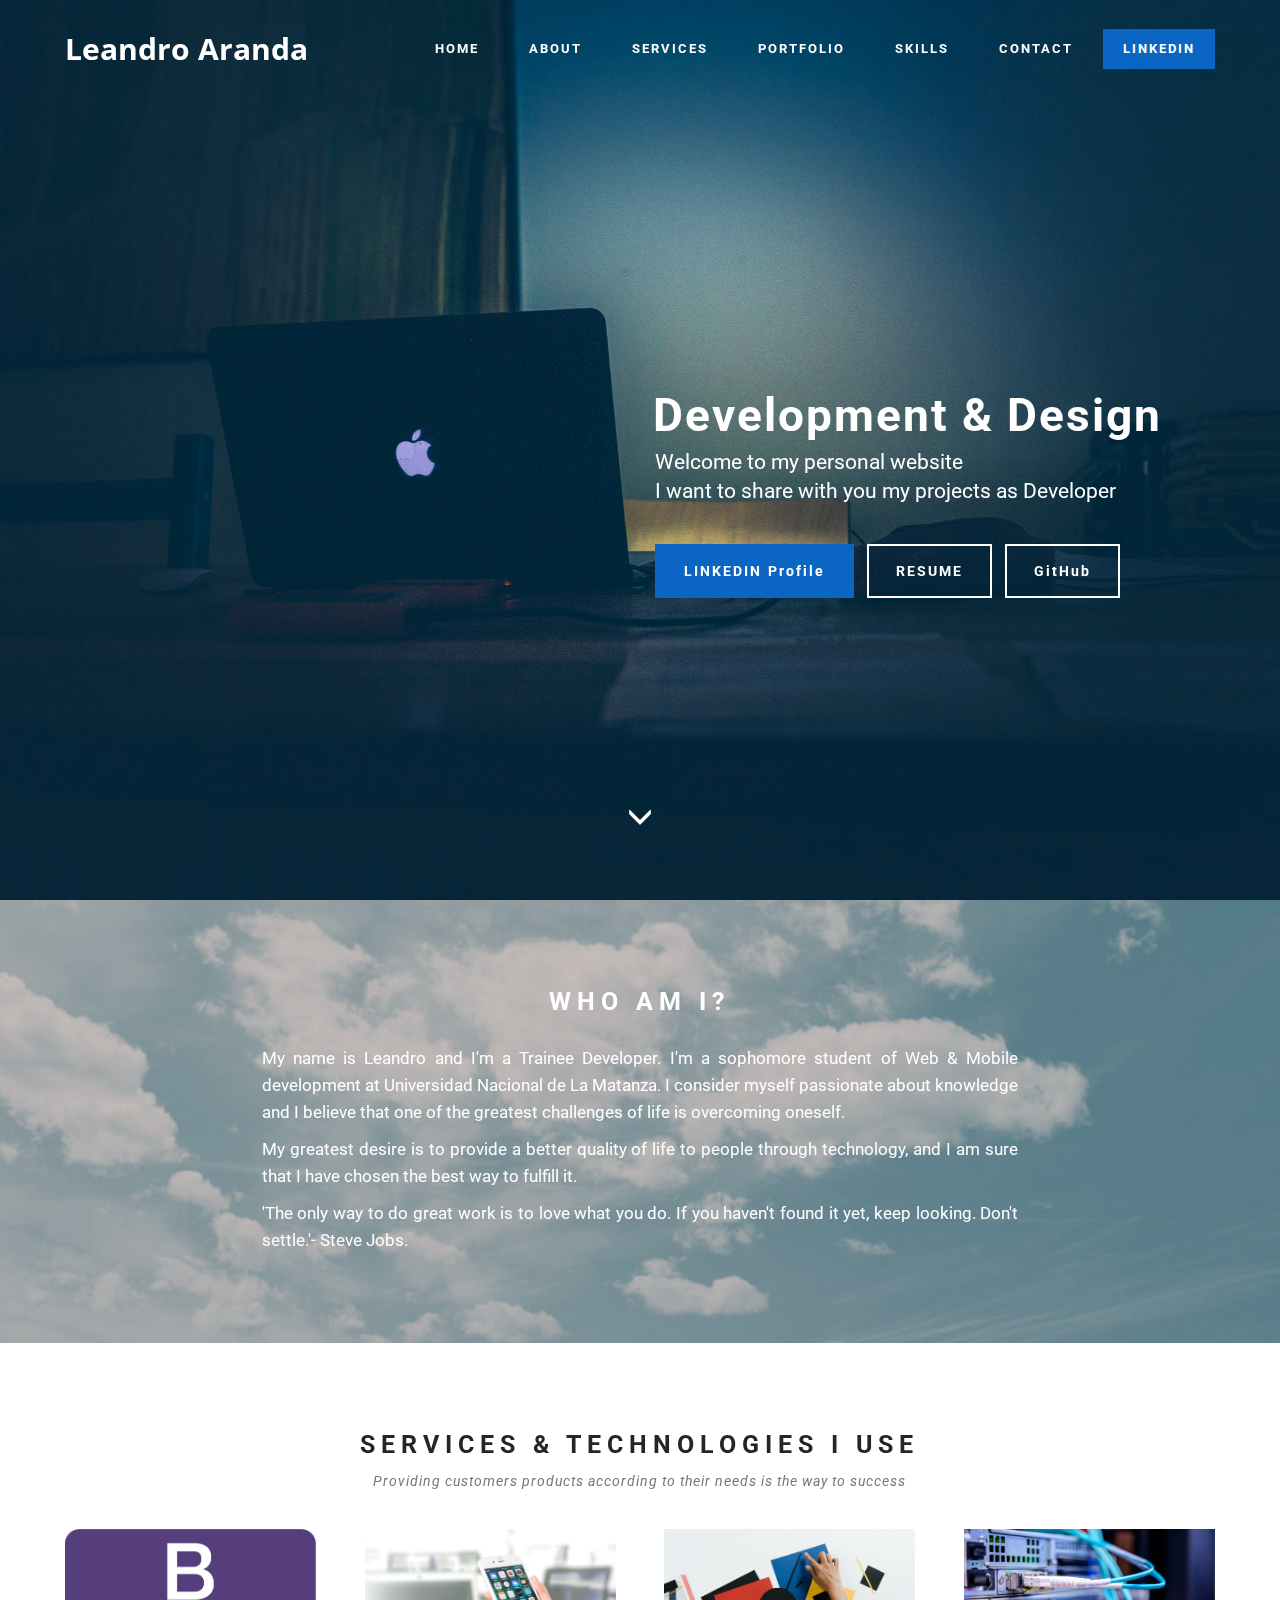
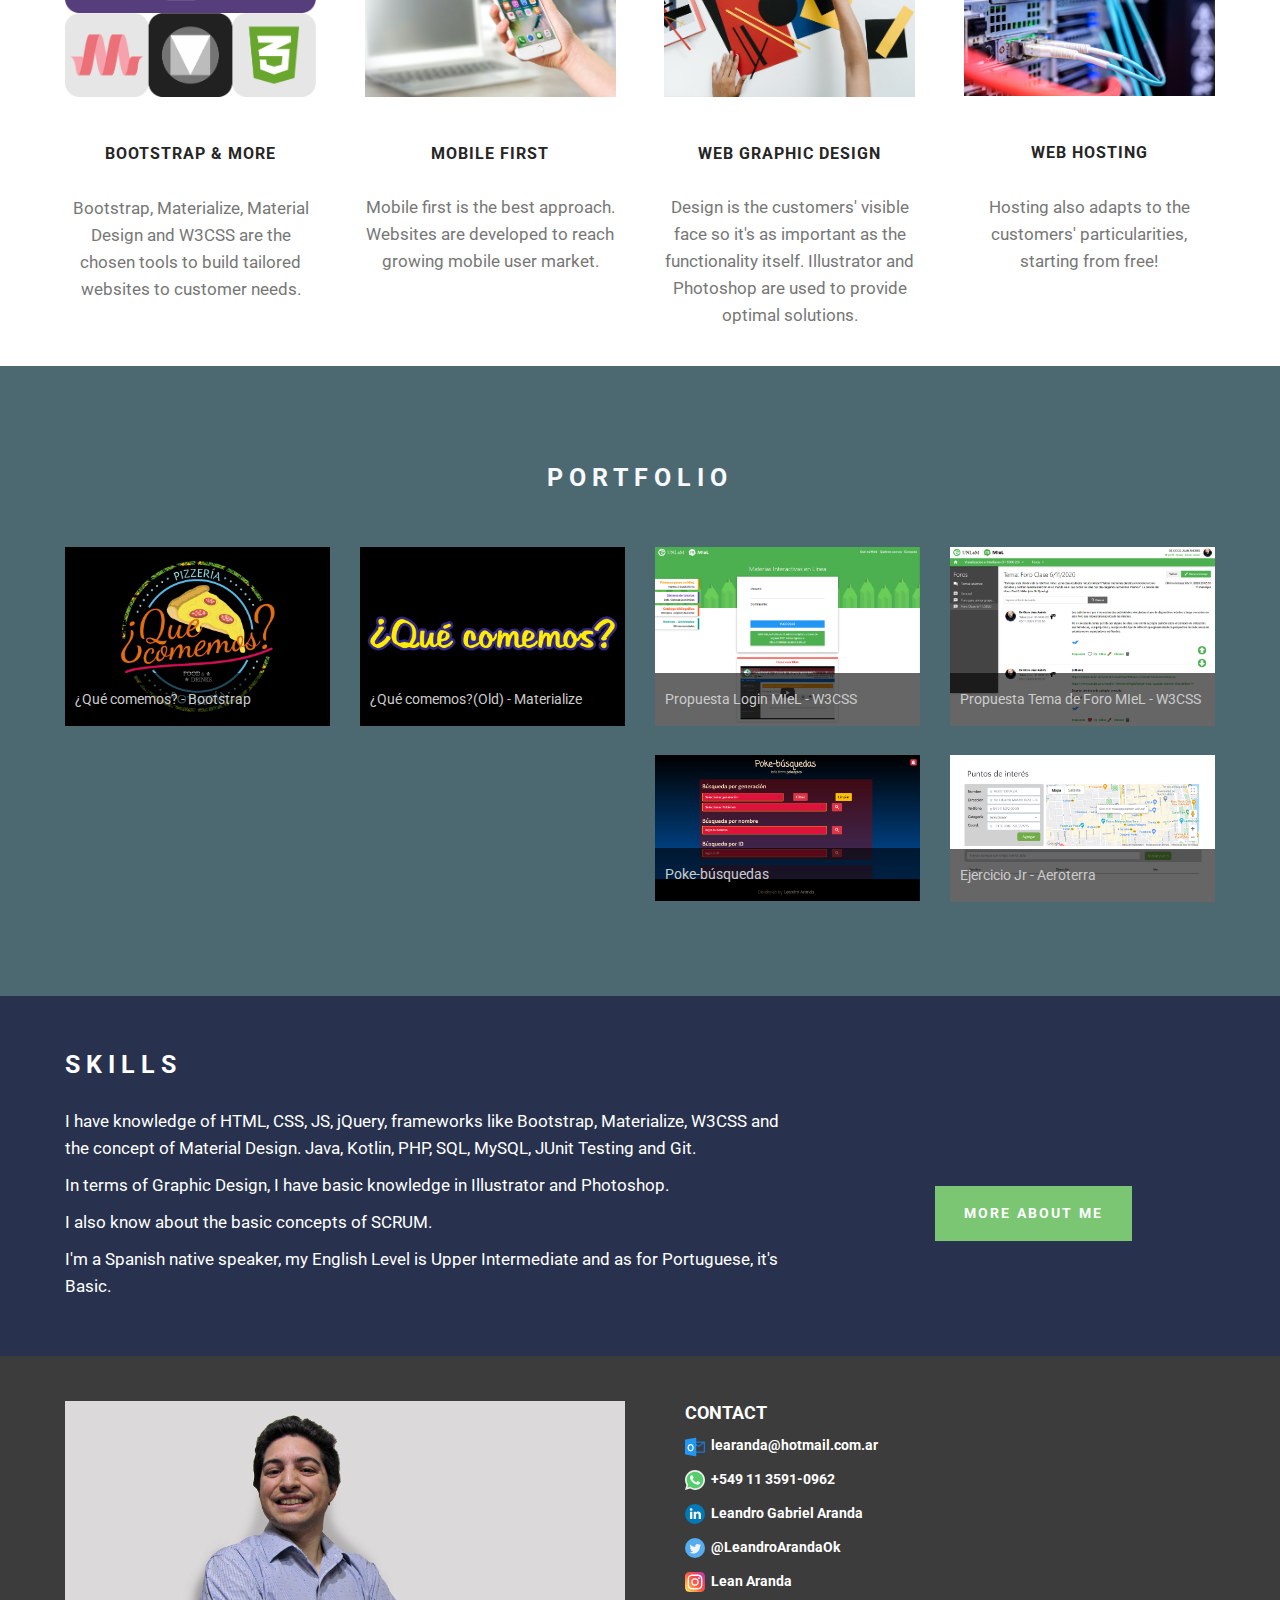
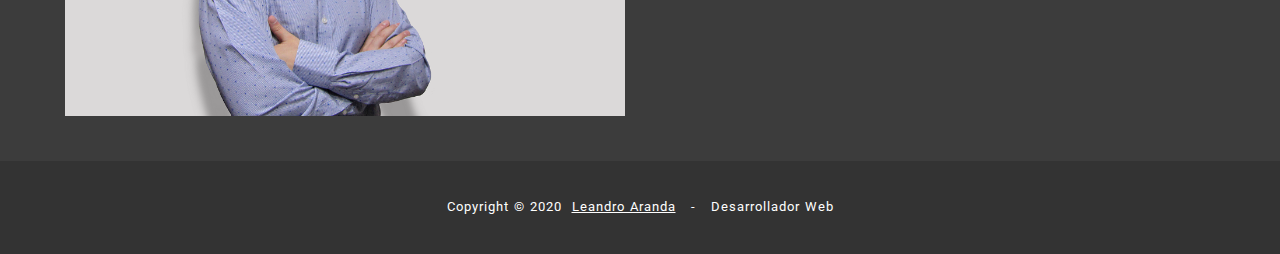
<file: index.html>
<!DOCTYPE html>
<html>
<head>
  <meta charset="UTF-8">
  <meta http-equiv="X-UA-Compatible" content="IE=edge">
  <meta name="generator" content="Leandro Aranda">
  <meta name="viewport" content="width=device-width, initial-scale=1">
  <link rel="shortcut icon" href="assets/images/LA_logo_redondo.png" type="image/x-icon">
  <meta name="description" content="This is Leandro Aranda's portfolio website.">
  <title>Leandro Aranda - Developer</title>
  <link rel="stylesheet" href="https://fonts.googleapis.com/css?family=Roboto:700,400&amp;subset=cyrillic,latin,greek,vietnamese">
  <link rel="stylesheet" href="assets/bootstrap/css/bootstrap.min.css" type="text/css">
  <link rel="stylesheet" href="assets/css/animate.min.css" type="text/css">
  <link rel="stylesheet" href="assets/css/style.css" type="text/css">
  <link rel="stylesheet" href="assets/css/gallery.css" type="text/css">
  <link rel="stylesheet" href="assets/css/slider.css" type="text/css">
  <link rel="stylesheet" href="assets/css/custom.css" type="text/css">
  <link rel="stylesheet" href="assets/css/mismodificaciones.css" type="text/css">
</head>
<body>

<!-- Google Analytics -->
<script>
  (function(i,s,o,g,r,a,m){i['GoogleAnalyticsObject']=r;i[r]=i[r]||function(){
  (i[r].q=i[r].q||[]).push(arguments)},i[r].l=1*new Date();a=s.createElement(o),
  m=s.getElementsByTagName(o)[0];a.async=1;a.src=g;m.parentNode.insertBefore(a,m)
  })(window,document,'script','https://www.google-analytics.com/analytics.js','ga');

  ga('create', 'UA-32623223-1', 'auto');
  ga('send', 'pageview');

</script>
<!-- /Google Analytics -->


<section class="wn-navbar wn-navbar--freeze wn-navbar--absolute wn-navbar--transparent wn-navbar--sticky wn-navbar--auto-collapse" id="ext_menu-0">
    <div class="wn-navbar__section wn-section">
        <div class="wn-section__container container">
            <div class="wn-navbar__container">
                <div class="wn-navbar__column wn-navbar__column--s wn-navbar__brand">
                    <span class="wn-navbar__brand-link wn-brand wn-brand--inline">
                        
                        <span class="wn-brand__name" id="top"><a class="wn-brand__name text-white" href="index.html#top">Leandro&nbsp;Aranda</a></span>
                    </span>
                </div>
                <div class="wn-navbar__hamburger wn-hamburger"><span class="wn-hamburger__line"></span></div>
                <div class="wn-navbar__column wn-navbar__menu">
                    <nav class="wn-navbar__menu-box wn-navbar__menu-box--inline-right">
                        <div class="wn-navbar__column">
                            <ul class="wn-navbar__items wn-navbar__items--right float-left wn-buttons wn-buttons--freeze wn-buttons--right btn-decorator wn-buttons--active">
                                <li class="wn-navbar__item"><a class="wn-buttons__link btn text-white" href="index.html#top">HOME</a></li>
                                <li class="wn-navbar__item"><a class="wn-buttons__link btn text-white" href="index.html#content5-9">ABOUT</a></li>
                                <li class="wn-navbar__item"><a class="wn-buttons__link btn text-white" href="index.html#features1-3">SERVICES</a></li>
                                <li class="wn-navbar__item"><a class="wn-buttons__link btn text-white" href="index.html#gallery1-2">PORTFOLIO</a></li>
                                <li class="wn-navbar__item"><a class="wn-buttons__link btn text-white" href="index.html#skills">SKILLS</a></li>
                                <li class="wn-navbar__item"><a class="wn-buttons__link btn text-white" href="index.html#contactsection">CONTACT</a></li>
                            </ul>                            
                            <ul class="wn-navbar__items wn-navbar__items--right wn-buttons wn-buttons--freeze wn-buttons--right btn-inverse wn-buttons--active">
                                <li class="wn-navbar__item"><a class="wn-buttons__btn btn btn-primary" href="https://www.linkedin.com/in/leandro-gabriel-aranda-20156b59/" target="_blank">LINKEDIN</a></li>
                            </ul>
                        </div>
                    </nav>
                </div>
            </div>
        </div>
    </div>
</section>
<section class="wn-box wn-section wn-section--relative wn-section--fixed-size wn-section--full-height wn-section--bg-adapted wn-parallax-background" id="header1-1" style="background-image: url(assets/images/laptop5.jpeg);">
    <div class="wn-box__magnet wn-box__magnet--sm-padding wn-box__magnet--center-left wn-after-navbar">
        
        <div class="wn-box__container wn-section__container container">
            <div class="wn-box wn-box--stretched"><div class="wn-box__magnet wn-box__magnet--center-left">
                <div class="row"><div class=" col-sm-6 col-sm-offset-6">
                    <div class="wn-hero animated fadeInUp">
                        <h1 class="wn-hero__text">Development & Design</h1>
                        <p class="wn-hero__subtext">Welcome to my personal website <br> I want to share with you my projects as Developer</p>
                    </div>
                    <div class="wn-buttons btn-inverse wn-buttons--left">
                        <a class="wn-buttons__btn btn btn-lg btn-primary animated fadeInUp delay" href="https://www.linkedin.com/in/leandro-gabriel-aranda-20156b59/" target="_blank">LINKEDIN Profile</a>
                        <a class="wn-buttons__btn btn btn-lg btn-default animated fadeInUp delay" href="assets/files/resume2.pdf" target="_blank">RESUME</a>
                        <a class="wn-buttons__btn btn btn-lg btn-default animated fadeInUp delay" href="https://github.com/learanda/" target="_blank">GitHub</a></div>
                </div></div>
            </div></div>
        </div>
        <div class="wn-arrow wn-arrow--floating text-center">
            <div class="wn-section__container container">
                <a class="wn-arrow__link" href="#content5-9"><i class="glyphicon glyphicon-menu-down"></i></a>
            </div>
        </div>
    </div>
</section>

<section class="wn-section wn-section--relative wn-section--fixed-size wn-parallax-background" id="content5-9" style="background-image: url(assets/images/bg3.jpg);">
    <div class="wn-overlay" style="opacity: 0.2; background-color: rgb(40, 50, 78);"></div>
    <div class="wn-section__container container wn-section__container--first" style="padding-top: 93px;">
        <div class="wn-header wn-header--wysiwyg row">
            <div class="col-sm-8 col-sm-offset-2">
                <h3 class="wn-header__text">WHO AM I?</h3>
                
            </div>
        </div>
    </div>
    <div class="wn-section__container container wn-section__container--last" style="padding-bottom: 93px;">
        <div class="row">
            <div class="wn-article wn-article--wysiwyg col-sm-8 col-sm-offset-2">
                <p class="text-justify">My name is Leandro and I'm a Trainee Developer. I'm a sophomore student of Web & Mobile development at Universidad Nacional de La Matanza.
                I consider myself passionate about knowledge and I believe that one of the greatest challenges of life is overcoming oneself.&nbsp;</p>
                <p class="text-justify">My greatest desire is to provide a better quality of life to people through technology, and I am sure that I have chosen the best way to fulfill it.</p>
                <p class="text-justify">'The only way to do great work is to love what you do. If you haven't found it yet, keep looking. Don't settle.'- Steve Jobs. </p>
            </div>
        </div>
    </div>
    
</section>

<section class="wn-section wn-section--relative wn-section--fixed-size" id="features1-3" style="background-color: rgb(255, 255, 255);">
    
    <div class="wn-section__container wn-section__container--std-top-padding wn-section__container--sm-bot-padding wn-section-title container" style="padding-top: 93px;">
        <div class="wn-header wn-header--center wn-header--wysiwyg row">
            <div class="col-sm-8 col-sm-offset-2">
                <h3 class="wn-header__text">SERVICES & TECHNOLOGIES I USE</h3>
                <p class="wn-header__subtext">Providing customers products according to their needs is the way to success</p>
            </div>
        </div>
    </div>
    
    <div class="wn-section__container container">
        <div class="wn-section__row row">


            <div class="wn-section__col col-xs-12 col-md-3 col-sm-6">
                <div class="wn-section__container wn-section__container--center wn-section__container--middle">
                    <figure class="wn-figure"><img src="assets/images/frameworks.png" class="wn-figure__img"></figure>
                </div>
                <div class="wn-section__container wn-section__container--middle">
                    <div class="wn-header wn-header--reduce wn-header--center wn-header--wysiwyg">
                        <h3 class="wn-header__text">BOOTSTRAP & MORE</h3>
                    </div>
                </div>
                <div class="wn-section__container wn-section__container--middle">
                    <div class="wn-article wn-article--wysiwyg">
                        <p>Bootstrap, Materialize, Material Design and W3CSS are the chosen tools to build tailored websites to customer needs.</p>
                    </div>
                </div>
                
                <!-- ===================== LEARN MORE BUTTON ========================= -->
                <!-- <div class="wn-section__container wn-section__container--last" style="padding-bottom: 93px;">
                    <div class="wn-buttons wn-buttons--center"><a href="#" class="wn-buttons__btn btn btn-wrap btn-xs-lg btn-default">LEARN MORE</a></div>
                </div> -->
            </div>


            <div class="wn-section__col col-xs-12 col-md-3 col-sm-6">
                <div class="wn-section__container wn-section__container--center wn-section__container--middle">
                    <figure class="wn-figure"><img src="assets/images/mobile2.jpeg" class="wn-figure__img"></figure>
                </div>
                <div class="wn-section__container wn-section__container--middle">
                    <div class="wn-header wn-header--reduce wn-header--center wn-header--wysiwyg">
                        <h3 class="wn-header__text">MOBILE FIRST</h3>
                    </div>
                </div>
                <div class="wn-section__container wn-section__container--middle">
                    <div class="wn-article wn-article--wysiwyg">
                        <p>Mobile first is the best approach. Websites are developed to reach growing mobile user market.</p>
                    </div>
                </div>

                <!-- ===================== LEARN MORE BUTTON ========================= -->
                <!-- <div class="wn-section__container wn-section__container--last" style="padding-bottom: 93px;">
                    <div class="wn-buttons wn-buttons--center"><a href="#" class="wn-buttons__btn btn btn-wrap btn-xs-lg btn-default">LEARN MORE</a></div>
                </div> -->
            </div>


            <div class="clearfix visible-sm-block"></div>


            <div class="wn-section__col col-xs-12 col-md-3 col-sm-6">
                <div class="wn-section__container wn-section__container--center wn-section__container--middle">
                    <figure class="wn-figure"><img src="assets/images/design.jpeg" class="wn-figure__img"></figure>
                </div>
                <div class="wn-section__container wn-section__container--middle">
                    <div class="wn-header wn-header--reduce wn-header--center wn-header--wysiwyg">
                        <h3 class="wn-header__text">WEB GRAPHIC DESIGN</h3>
                    </div>
                </div>
                <div class="wn-section__container wn-section__container--middle">
                    <div class="wn-article wn-article--wysiwyg">
                        <p>Design is the customers' visible face so it's as important as the functionality itself. Illustrator and Photoshop are used to provide optimal solutions.</p>
                    </div>
                </div>

                <!-- ===================== LEARN MORE BUTTON ========================= -->
                <!-- <div class="wn-section__container wn-section__container--last" style="padding-bottom: 93px;">
                    <div class="wn-buttons wn-buttons--center"><a href="#" class="wn-buttons__btn btn btn-wrap btn-xs-lg btn-default">LEARN MORE</a></div>
                </div> -->
            </div>
            

            <div class="wn-section__col col-xs-12 col-md-3 col-sm-6">
                <div class="wn-section__container wn-section__container--center wn-section__container--middle">
                    <figure class="wn-figure"><img src="assets/images/hosting.jpeg" class="wn-figure__img"></figure>
                </div>
                <div class="wn-section__container wn-section__container--middle">
                    <div class="wn-header wn-header--reduce wn-header--center wn-header--wysiwyg">
                        <h3 class="wn-header__text">WEB HOSTING</h3>
                    </div>
                </div>
                <div class="wn-section__container wn-section__container--middle">
                    <div class="wn-article wn-article--wysiwyg">
                        <p>Hosting also adapts to the customers' particularities, starting from free!</p>
                    </div>
                </div>

                <!-- ===================== LEARN MORE BUTTON ========================= -->
                <!-- <div class="wn-section__container wn-section__container--last" style="padding-bottom: 93px;">
                    <div class="wn-buttons wn-buttons--center"><a href="#" class="wn-buttons__btn btn btn-wrap btn-xs-lg btn-default">LEARN MORE</a></div>
                </div> -->
            </div>
            
            
        </div>
    </div>
</section>

<section class="wn-gallery wn-section wn-section--no-padding" id="gallery1-2" style="background-color: rgb(76, 105, 114);">
    <!-- Gallery -->
    <div class=" container wn-gallery-layout-default" style="padding-top: 93px; padding-bottom: 93px;">
        <div>

            <div class="row wn-section__container--center">
                <h3 class="wn-header__text" style="padding-bottom: 50px; color: ghostwhite;">PORTFOLIO</h3>
            </div>
                
            

            <div class="row wn-gallery-row">

                <div class="col-lg-3 col-md-4 col-sm-6 col-xs-12 wn-gallery-item">
                    <figcaption class="wn-figure__caption wn-figure__caption--std-grid">
                        <div class="wn-caption-background"></div>
                        <small class="wn-figure__caption-small">¿Qué comemos? - Bootstrap</small>
                    </figcaption>

                    <a href="https://quecomemos.github.io/" data-slide-to="0" data-toggle="modal" target="_blank">
                        <img alt="" src="assets/images/portfolio1.png">
                        <span class="icon glyphicon glyphicon-zoom-in"></span>
                    </a>
                </div>
                

                <div class="col-lg-3 col-md-4 col-sm-6 col-xs-12 wn-gallery-item">
                    <figcaption class="wn-figure__caption wn-figure__caption--std-grid">
                        <div class="wn-caption-background"></div>
                        <small class="wn-figure__caption-small">¿Qué comemos?(Old) - Materialize</small>
                    </figcaption>

                    <a href="https://learanda.github.io/quecomemos/" data-slide-to="1" data-toggle="modal" target="_blank">
                        <img alt="" src="assets/images/portfolio2.png">
                        <span class="icon glyphicon glyphicon-zoom-in"></span>
                    </a>
                </div>
                
                
                <div class="col-lg-3 col-md-4 col-sm-6 col-xs-12 wn-gallery-item">
                    <figcaption class="wn-figure__caption wn-figure__caption--std-grid">
                        <div class="wn-caption-background"></div>
                        <small class="wn-figure__caption-small">Propuesta Login MIeL - W3CSS</small>
                    </figcaption>

                    <a href="https://learanda.github.io/vei/Punto1/login.html" data-slide-to="2" data-toggle="modal" target="_blank">
                        <img alt="" src="assets/images/portfolio3.png">
                        <span class="icon glyphicon glyphicon-zoom-in"></span>
                    </a>
                </div>
                
                
                <div class="col-lg-3 col-md-4 col-sm-6 col-xs-12 wn-gallery-item">
                    <figcaption class="wn-figure__caption wn-figure__caption--std-grid">
                        <div class="wn-caption-background"></div>
                        <small class="wn-figure__caption-small">Propuesta Tema de Foro MIeL - W3CSS</small>
                    </figcaption>

                    <a href="https://learanda.github.io/vei/Punto2/temaforo.html" data-slide-to="3" data-toggle="modal" target="_blank">
                        <img alt="" src="assets/images/portfolio4.png">
                        <span class="icon glyphicon glyphicon-zoom-in"></span>
                    </a>
                </div>


                <div class="col-lg-3 col-md-4 col-sm-6 col-xs-12 wn-gallery-item">
                    <figcaption class="wn-figure__caption wn-figure__caption--std-grid">
                       <div class="wn-caption-background"></div>
                       <small class="wn-figure__caption-small">Poke-búsquedas</small>
                   </figcaption>

                   <a href="https://learanda.github.io/pokeapi/" data-slide-to="3" data-toggle="modal" target="_blank">
                       <img alt="" src="assets/images/portfolio5.png">
                       <span class="icon glyphicon glyphicon-zoom-in"></span>
                   </a>
                </div>


                <div class="col-lg-3 col-md-4 col-sm-6 col-xs-12 wn-gallery-item">
                    <figcaption class="wn-figure__caption wn-figure__caption--std-grid">
                       <div class="wn-caption-background"></div>
                       <small class="wn-figure__caption-small">Ejercicio Jr - Aeroterra</small>
                   </figcaption>

                   <a href="https://learanda.github.io/ejercicioAeroterraJr/" data-slide-to="3" data-toggle="modal" target="_blank">
                       <img alt="" src="assets/images/portfolio6.png">
                       <span class="icon glyphicon glyphicon-zoom-in"></span>
                   </a>
                </div>
                
                <!--  
                <div class="col-lg-3 col-md-4 col-sm-6 col-xs-12 wn-gallery-item">
                     <figcaption class="wn-figure__caption wn-figure__caption--std-grid">
                        <div class="wn-caption-background"></div>
                        <small class="wn-figure__caption-small">Portfolio 5</small>
                    </figcaption>

                    <a href="#lb-gallery1-2" data-slide-to="4" data-toggle="modal">
                        <img alt="" src="assets/images/slide5-small.jpg">
                        <span class="icon glyphicon glyphicon-zoom-in"></span>
                    </a>
                </div>
                
                
                <div class="col-lg-3 col-md-4 col-sm-6 col-xs-12 wn-gallery-item">
                     <figcaption class="wn-figure__caption wn-figure__caption--std-grid">
                        <div class="wn-caption-background"></div>
                        <small class="wn-figure__caption-small">Portfolio 6</small>
                    </figcaption>

                    <a href="#lb-gallery1-2" data-slide-to="5" data-toggle="modal">
                        <img alt="" src="assets/images/slide6-small.jpg">
                        <span class="icon glyphicon glyphicon-zoom-in"></span>
                    </a>
                </div>
                
                
                <div class="col-lg-3 col-md-4 col-sm-6 col-xs-12 wn-gallery-item">
                     <figcaption class="wn-figure__caption wn-figure__caption--std-grid">
                        <div class="wn-caption-background"></div>
                        <small class="wn-figure__caption-small">Portfolio 7</small>
                    </figcaption>

                    <a href="#lb-gallery1-2" data-slide-to="6" data-toggle="modal">
                        <img alt="" src="assets/images/slide7-small.jpg">
                        <span class="icon glyphicon glyphicon-zoom-in"></span>
                    </a>
                </div>
                
                
                <div class="col-lg-3 col-md-4 col-sm-6 col-xs-12 wn-gallery-item">
                     <figcaption class="wn-figure__caption wn-figure__caption--std-grid">
                        <div class="wn-caption-background"></div>
                        <small class="wn-figure__caption-small">Portfolio 8</small>
                    </figcaption>

                    <a href="#lb-gallery1-2" data-slide-to="7" data-toggle="modal">
                        <img alt="" src="assets/images/slide8-small.jpg">
                        <span class="icon glyphicon glyphicon-zoom-in"></span>
                    </a>
                </div>
                -->

            </div>
        </div>
        <div class="clearfix"></div>
    </div>

    <!-- Lightbox -->
    <div data-app-prevent-settings="" class="wn-slider modal fade carousel slide" tabindex="-1" data-keyboard="true" data-interval="false" id="lb-gallery1-2">
        <div class="modal-dialog">
            <div class="modal-content">
                <div class="modal-body">
                    <ol class="carousel-indicators">
                        <li data-app-prevent-settings="" data-target="#lb-gallery1-2" data-slide-to="0"></li><li data-app-prevent-settings="" data-target="#lb-gallery1-2" data-slide-to="1"></li><li data-app-prevent-settings="" data-target="#lb-gallery1-2" class=" active" data-slide-to="2"></li><li data-app-prevent-settings="" data-target="#lb-gallery1-2" data-slide-to="3"></li><li data-app-prevent-settings="" data-target="#lb-gallery1-2" data-slide-to="4"></li><li data-app-prevent-settings="" data-target="#lb-gallery1-2" data-slide-to="5"></li><li data-app-prevent-settings="" data-target="#lb-gallery1-2" data-slide-to="6"></li><li data-app-prevent-settings="" data-target="#lb-gallery1-2" data-slide-to="7"></li>
                    </ol>
                    <div class="carousel-inner">
                        <div class="item">
                            <img alt="" src="assets/images/slide1.jpg">
                        </div><div class="item">
                            <img alt="" src="assets/images/slide2.jpg">
                        </div><div class="item active">
                            <img alt="" src="assets/images/slide3.jpg">
                        </div><div class="item">
                            <img alt="" src="assets/images/slide4.jpg">
                        </div><div class="item">
                            <img alt="" src="assets/images/slide5.jpg">
                        </div><div class="item">
                            <img alt="" src="assets/images/slide6.jpg">
                        </div><div class="item">
                            <img alt="" src="assets/images/slide7.jpg">
                        </div><div class="item">
                            <img alt="" src="assets/images/slide8.jpg">
                        </div>
                    </div>
                    <a class="left carousel-control" role="button" data-slide="prev" href="#lb-gallery1-2">
                        <span class="glyphicon glyphicon-menu-left" aria-hidden="true"></span>
                        <span class="sr-only">Previous</span>
                    </a>
                    <a class="right carousel-control" role="button" data-slide="next" href="#lb-gallery1-2">
                        <span class="glyphicon glyphicon-menu-right" aria-hidden="true"></span>
                        <span class="sr-only">Next</span>
                    </a>

                    <a class="close" href="#" role="button" data-dismiss="modal">
                        <span class="glyphicon glyphicon-remove" aria-hidden="true"></span>
                        <span class="sr-only">Close</span>
                    </a>
                </div>
            </div>
        </div>
    </div>
</section>

<!--  
<section class="wn-section" id="header3-c">
    <div class="wn-section__container container wn-section__container--isolated">
        <div class="wn-header wn-header--wysiwyg row">
            <div class="col-sm-8 col-sm-offset-2">
                <h3 class="wn-header__text">PRICING PLANS THAT SUIT EVERYONE</h3>
                
            </div>
        </div>
    </div>
</section>

<section class="wn-section wn-section--relative wn-section--fixed-size" id="pricing-table1-6" style="background-color: rgb(255, 255, 255);">
    
    <div class="wn-section__container wn-section__container--std-top-padding container" style="padding-top: 31px; margin-bottom: 0px;">
        <div class="row">
            <div class="wn-plan col-xs-12 wn-plan--first col-md-3 col-sm-6">
                <div class="wn-plan__box">
                    <div class="wn-plan__header">
                        <div class="wn-header wn-header--reduce wn-header--center wn-header--wysiwyg">
                            <h3 class="wn-header__text">ENTRY LEVEL</h3>
                        </div>
                    </div>
                    <div class="wn-plan__number">
                        <div class="wn-number wn-number--price">
                            <div class="wn-number__num">
                                <div class="wn-number__group">
                                    <sup class="wn-number__left">$</sup><span class="wn-number__value">10</span>
                                </div>
                            </div>
                            <div class="wn-number__caption">per month</div>
                        </div>
                    </div>
                    <div class="wn-plan__details"><ul><li><strong>30 GB</strong> Storage</li><li><strong>2 Core </strong>CPU</li><li><strong>1 TB</strong> Bandwidth</li></ul></div>
                    <div class="wn-plan__buttons">
                        <div class="wn-buttons wn-buttons--center"><a href="#" class="wn-buttons__btn btn btn-wrap btn-xs-lg btn-default">ORDER NOW</a></div>
                    </div>
                </div>
            </div>
            <div class="wn-plan col-xs-12 wn-plan--success col-md-3 col-sm-6">
                <div class="wn-plan__box">
                    <div class="wn-plan__header">
                        <div class="wn-header wn-header--reduce wn-header--center wn-header--wysiwyg">
                            <h3 class="wn-header__text">ADVANCED</h3>
                        </div>
                    </div>
                    <div class="wn-plan__number">
                        <div class="wn-number wn-number--price">
                            <div class="wn-number__num">
                                <div class="wn-number__group">
                                    <sup class="wn-number__left">$</sup><span class="wn-number__value">20</span>
                                </div>
                            </div>
                            <div class="wn-number__caption">per month</div>
                        </div>
                    </div>
                    <div class="wn-plan__details"><ul><li><strong>60 GB</strong> Storage</li><li><strong>4 Core </strong>CPU</li><li><strong>2 TB</strong> Bandwidth</li></ul></div>
                    <div class="wn-plan__buttons">
                        <div class="wn-buttons wn-buttons--center"><a href="#" class="wn-buttons__btn btn btn-wrap btn-xs-lg btn-default">ORDER NOW</a></div>
                    </div>
                </div>
            </div>
            <div class="wn-plan col-xs-12 wn-plan--danger wn-plan--favorite col-md-3 col-sm-6">
                <div class="wn-plan__box">
                    <div class="wn-plan__header">
                        <div class="wn-header wn-header--reduce wn-header--center wn-header--wysiwyg">
                            <h3 class="wn-header__text">BUSINESS</h3>
                        </div>
                    </div>
                    <div class="wn-plan__number">
                        <div class="wn-number wn-number--price">
                            <div class="wn-number__num">
                                <div class="wn-number__group">
                                    <sup class="wn-number__left">$</sup><span class="wn-number__value">30</span>
                                </div>
                            </div>
                            <div class="wn-number__caption">per month</div>
                        </div>
                    </div>
                    <div class="wn-plan__details"><ul><li><strong>90 GB</strong> Storage</li><li><strong>6 Core </strong>CPU</li><li><strong>3 TB</strong> Bandwidth</li></ul></div>
                    <div class="wn-plan__buttons">
                        <div class="wn-buttons wn-buttons--center"><a href="#" class="wn-buttons__btn btn btn-wrap btn-xs-lg btn-default">ORDER NOW</a></div>
                    </div>
                </div>
            </div>
            <div class="wn-plan col-xs-12 wn-plan--warning wn-plan--last col-md-3 col-sm-6">
                <div class="wn-plan__box">
                    <div class="wn-plan__header">
                        <div class="wn-header wn-header--reduce wn-header--center wn-header--wysiwyg">
                            <h3 class="wn-header__text">ENTERPRISE</h3>
                        </div>
                    </div>
                    <div class="wn-plan__number">
                        <div class="wn-number wn-number--price">
                            <div class="wn-number__num">
                                <div class="wn-number__group">
                                    <sup class="wn-number__left">$</sup><span class="wn-number__value">40</span>
                                </div>
                            </div>
                            <div class="wn-number__caption">per month</div>
                        </div>
                    </div>
                    <div class="wn-plan__details"><ul><li><strong>Unlimited</strong> Storage</li><li><strong>8 Core </strong>CPU</li><li><strong>5 TB</strong> Bandwidth</li></ul></div>
                    <div class="wn-plan__buttons">
                        <div class="wn-buttons wn-buttons--center"><a href="#" class="wn-buttons__btn btn btn-wrap btn-xs-lg btn-default">ORDER NOW</a></div>
                    </div>
                </div>
            </div>
            
        </div>
    </div>
</section>
-->

<!-- 
<section class="wn-section wn-section--relative wn-section--fixed-size" id="form1-a" style="background-color: rgb(76, 105, 114);">
    
    <div class="wn-section__container wn-section__container--std-padding container" style="padding-top: 93px; padding-bottom: 93px;">
        <div class="row">
            <div class="col-sm-12">
                <div class="row">
                    <div class="col-sm-8 col-sm-offset-2">
                        <div class="wn-header wn-header--center wn-header--std-padding">
                            <h2 class="wn-header__text"><span style="font-weight: normal;">GET IN TOUCH WITH US</span></h2>
                        </div>
                        
                        <form action="#" method="post">
                            
                            <div class="form-group">
                                <input type="text" class="form-control" name="name" required="" placeholder="Name*">
                            </div>
                            <div class="form-group">
                                <input type="email" class="form-control" name="email" required="" placeholder="Email*">
                            </div>
                            <div class="form-group">
                                <input type="tel" class="form-control" name="phone" placeholder="Phone">
                            </div>
                            <div class="form-group">
                                <textarea class="form-control" name="message" rows="7" placeholder="This is a dummy form, you need to integrate server side script or third party embeds to receive emails."></textarea>
                            </div>
                            <div class="wn-buttons wn-buttons--right"><button type="submit" class="wn-buttons__btn btn btn-lg btn-danger">CONTACT US</button></div>
                        </form>
                    </div>
                </div>
            </div>
        </div>
    </div>
</section>
 -->

<section class="wn-section wn-section--relative wn-section--short-paddings" id="msg-box1-4" style="background-color: rgb(40, 50, 78);">

    

    <div class="wn-section__container wn-section__container--isolated container" id="skills" style="padding-top: 60px; padding-bottom: 60px;">
        <div class="row">
            <div class="wn-box wn-box--fixed wn-box--adapted">
                <div class="wn-box__magnet wn-box__magnet--top-left wn-section__left col-sm-8">
                    <div class="wn-section__container wn-section__container--middle">
                        <div class="wn-header wn-header--auto-align wn-header--wysiwyg">
                            <h3 class="wn-header__text">SKILLS</h3>
                        </div>
                    </div>
                    <div class="wn-section__container">
                        <div class="wn-article wn-article--auto-align wn-article--wysiwyg text">
                            <p>I have knowledge of HTML, CSS, JS, jQuery, frameworks like Bootstrap, Materialize, W3CSS and the concept of Material Design. Java, Kotlin, PHP, SQL, MySQL, JUnit Testing and Git.</p>
                            <p>In terms of Graphic Design, I have basic knowledge in Illustrator and Photoshop.</p>
                            <p>I also know about the basic concepts of SCRUM.</p>
                            <p>I'm a Spanish native speaker, my English Level is Upper Intermediate and as for Portuguese, it's Basic.</p>
                        </div>
                    </div>
                </div>
                <div class="wn-box__magnet wn-box__magnet--top-left wn-section__right col-sm-4">
                    <div class="wn-section__container center">
                        <div class="wn-buttons wn-buttons--center">
                            <a class="wn-buttons__btn btn btn-lg btn-success center mt-md" href="moreaboutme.html">MORE ABOUT ME</a>
                        </div>
                    </div>
                </div>
            </div>
        </div>
    </div>

</section>

<section class="wn-section wn-section--relative wn-section--fixed-size" id="contacts2-b" style="background-color: rgb(60, 60, 60);">
    
    <div class="wn-section__container container" id="contactsection">
        <div class="wn-contacts wn-contacts--wysiwyg row" style="padding-top: 45px; padding-bottom: 45px;">
            <div class="col-sm-6">
                <figure class="wn-figure wn-figure--wysiwyg wn-figure--full-width wn-figure--no-bg">
                    <div><img src="assets/images/profilephoto.png" alt="foto de contacto" style="width: 100%; height: 100%;"></div>
                </figure>
            </div>
            <div class="col-sm-6">
                <div class="row">
                    <div class="col-sm-12 text-white bloque-contacto">
                        <p class="wn-contacts__text contact-margin" style="margin-bottom: 10px; font-size: 18px;"><strong>CONTACT</strong></p>
                        <p><i><img class="icon-size" src="assets/images/iconoutlook.svg" alt="icono gmail"></i>&nbsp; <a class="links-style text-white" href="mailto:learanda@hotmail.com.ar" target="_blank">learanda@hotmail.com.ar</a></p>
                        <p><i><img class="icon-size" src="assets/images/iconwhatsapp.svg" alt="icono whatsapp"></i>&nbsp; <a class="links-style text-white" href="https://wa.me/5491135910962" target="_blank">+549 11 3591-0962</a></p>
                        <p><i><img class="icon-size" src="assets/images/iconlinkedin2.svg" alt="icono linkedin"></i>&nbsp; <a class="links-style text-white" href="https://www.linkedin.com/in/leandro-gabriel-aranda-20156b59/" target="_blank">Leandro Gabriel Aranda</a></p>
                        <p><i><img class="icon-size" src="assets/images/icontwitter.svg" alt="icono twitter"></i>&nbsp; <a class="links-style text-white" href="https://twitter.com/LeandroArandaOk" target="_blank">@LeandroArandaOk</a></p>
                        <p><i><img class="icon-size" src="assets/images/iconinstagram.svg" alt="icono instagram"></i>&nbsp; <a class="links-style text-white" href="https://www.instagram.com/learanda92/" target="_blank">Lean Aranda</a></p>
                    </div>
                    <!-- <div class="col-sm-6"><p class="wn-contacts__text"><strong>OUR OFFERS</strong></p><p class="wn-contacts__text"><strong>1. Website developement</strong></p><p class="wn-contacts__text"><strong>2. Theme building</strong></p><p class="wn-contacts__text"><strong>3. WordPress development</strong></p><p class="wn-contacts__text"><strong>4. Mobile App development</strong></p><p class="wn-contacts__text"><strong>5. Bootstrap template building</strong></p><p class="wn-contacts__text"><strong>6. Weebly site building</strong></p><p class="wn-contacts__text"><strong>7. Blog consulting</strong></p></div> -->
                </div>
            </div>
        </div>
    </div>
</section>

<footer class="wn-section wn-section--relative wn-section--fixed-size" id="footer1-8" style="background-color: rgb(51, 51, 51);">
    
    <div class="wn-section__container container">
        <div class="wn-footer wn-footer--wysiwyg row" style="padding-top: 36.900000000000006px; padding-bottom: 36.900000000000006px;">
            <div class="col-sm-12">
                <p class="wn-footer__copyright">Copyright &copy; 2020 &nbsp;<a class="wn-footer__link text-white" href="https://www.linkedin.com/in/leandro-gabriel-aranda-20156b59/" target="_blank">Leandro Aranda</a> &nbsp; - &nbsp; Desarrollador Web</p>
            </div>
        </div>
    </div>
</footer>


  <script src="assets/js/jquery.min.js"></script>
  <script src="assets/bootstrap/js/bootstrap.min.js"></script>
  <script src="assets/js/smooth-scroll.js"></script>
  <script src="assets/js/jarallax.js"></script>
  <script src="assets/js/masonry.pkgd.min.js"></script>
  <script src="assets/js/imagesloaded.pkgd.min.js"></script>
  <script src="assets/bootstrap/bootstrap-carousel-swipe.js"></script>
  <!--[if lte IE 9]>
    <script src="assets/jquery-placeholder/jquery.placeholder.min.js"></script>
  <![endif]-->
  <script src="assets/js/script.js"></script>
  <script src="assets/js/gallery.js"></script>
  
  
</body>
</html>
</file>
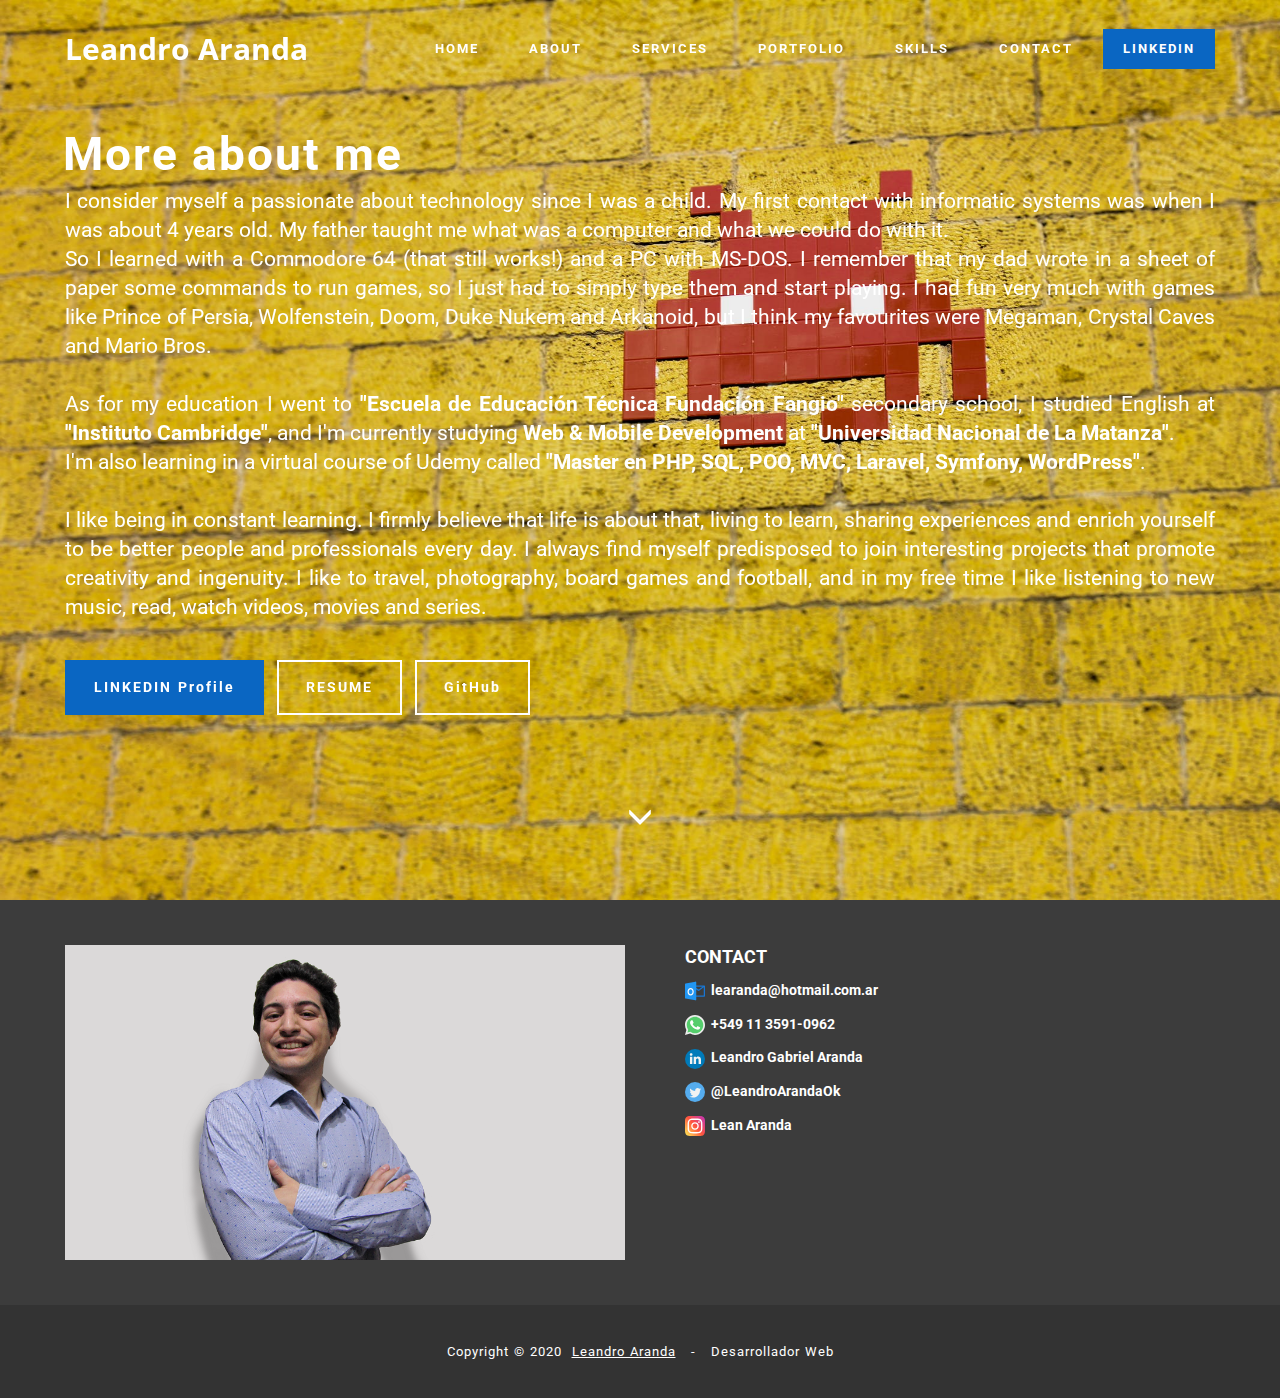
<file: moreaboutme.html>
<!DOCTYPE html>
<html>
<head>
  <meta charset="UTF-8">
  <meta http-equiv="X-UA-Compatible" content="IE=edge">
  <meta name="generator" content="Leandro Aranda">
  <meta name="viewport" content="width=device-width, initial-scale=1">
  <link rel="shortcut icon" href="assets/images/logoLA.png" type="image/x-icon">
  <meta name="description" content="This is Leandro Aranda's portfolio website.">
  <title>Leandro Aranda - Developer</title>
  <link rel="stylesheet" href="https://fonts.googleapis.com/css?family=Roboto:700,400&amp;subset=cyrillic,latin,greek,vietnamese">
  <link rel="stylesheet" href="assets/bootstrap/css/bootstrap.min.css" type="text/css">
  <link rel="stylesheet" href="assets/css/animate.min.css" type="text/css">
  <link rel="stylesheet" href="assets/css/style.css" type="text/css">
  <link rel="stylesheet" href="assets/css/gallery.css" type="text/css">
  <link rel="stylesheet" href="assets/css/slider.css" type="text/css">
  <link rel="stylesheet" href="assets/css/custom.css" type="text/css">
  <link rel="stylesheet" href="assets/css/mismodificaciones.css" type="text/css">
</head>
<body>

<!-- Google Analytics -->
<script>
  (function(i,s,o,g,r,a,m){i['GoogleAnalyticsObject']=r;i[r]=i[r]||function(){
  (i[r].q=i[r].q||[]).push(arguments)},i[r].l=1*new Date();a=s.createElement(o),
  m=s.getElementsByTagName(o)[0];a.async=1;a.src=g;m.parentNode.insertBefore(a,m)
  })(window,document,'script','https://www.google-analytics.com/analytics.js','ga');

  ga('create', 'UA-32623223-1', 'auto');
  ga('send', 'pageview');

</script>
<!-- /Google Analytics -->


<section class="wn-navbar wn-navbar--freeze wn-navbar--absolute wn-navbar--transparent wn-navbar--sticky wn-navbar--auto-collapse" id="ext_menu-0">
    <div class="wn-navbar__section wn-section">
        <div class="wn-section__container container">
            <div class="wn-navbar__container">
                <div class="wn-navbar__column wn-navbar__column--s wn-navbar__brand">
                    <span class="wn-navbar__brand-link wn-brand wn-brand--inline">
                        <span class="wn-brand__name" id="top">
                            <a class="wn-brand__name text-white" href="index.html#top">Leandro&nbsp;Aranda</a>
                        </span>
                    </span>
                </div>
                <div class="wn-navbar__hamburger wn-hamburger"><span class="wn-hamburger__line"></span></div>
                <div class="wn-navbar__column wn-navbar__menu">
                    <nav class="wn-navbar__menu-box wn-navbar__menu-box--inline-right">
                        <div class="wn-navbar__column">
                            <ul class="wn-navbar__items wn-navbar__items--right float-left wn-buttons wn-buttons--freeze wn-buttons--right btn-decorator wn-buttons--active">
                                <li class="wn-navbar__item"><a class="wn-buttons__link btn text-white" href="index.html">HOME</a></li>
                                <li class="wn-navbar__item"><a class="wn-buttons__link btn text-white" href="index.html#content5-9">ABOUT</a></li>
                                <li class="wn-navbar__item"><a class="wn-buttons__link btn text-white" href="index.html#features1-3">SERVICES</a></li>
                                <li class="wn-navbar__item"><a class="wn-buttons__link btn text-white" href="index.html#gallery1-2">PORTFOLIO</a></li>
                                <li class="wn-navbar__item"><a class="wn-buttons__link btn text-white" href="index.html#skills">SKILLS</a></li>
                                <li class="wn-navbar__item"><a class="wn-buttons__link btn text-white" href="index.html#contactsection">CONTACT</a></li>
                            </ul>                            
                            <ul class="wn-navbar__items wn-navbar__items--right wn-buttons wn-buttons--freeze wn-buttons--right btn-inverse wn-buttons--active">
                                <li class="wn-navbar__item"><a class="wn-buttons__btn btn btn-primary" href="https://www.linkedin.com/in/leandro-gabriel-aranda-20156b59/" target="_blank">LINKEDIN</a></li>
                            </ul>
                        </div>
                    </nav>
                </div>
            </div>
        </div>
    </div>
</section>


<section class="wn-box wn-section wn-section--relative wn-section--fixed-size wn-section--full-height wn-section--bg-adapted wn-parallax-background" id="header1-1" style="background-image: url(assets/images/spaceinvaderswall.jpeg);">
    <div class=" wn-box__magnet--sm-padding wn-box__magnet--center-left wn-after-navbar">
        
        <div class="wn-box__container wn-section__container container">
            <div class="wn-box wn-box--stretched">
                <div class="wn-box__magnet wn-box__magnet--center-left">
                    <div class="row">
                        <div class="col-sm-12">
                            <div class="wn-hero animated fadeInUp">
                                <h1 class="wn-hero__text">More about me</h1>
                                <p class="wn-hero__subtext text-justify">I consider myself a passionate about technology since I was a child.
                                    My first contact with informatic systems was when I was about 4 years old.
                                    My father taught me what was a computer and what we could do with it. <br>
                                    So I learned with a Commodore 64 (that still works!) and a PC with MS-DOS.
                                    I remember that my dad wrote in a sheet of paper some commands to run games,
                                    so I just had to simply type them and start playing. I had fun very much with
                                    games like Prince of Persia, Wolfenstein, Doom, Duke Nukem and Arkanoid, but I think
                                    my favourites were Megaman, Crystal Caves and Mario Bros. <br><br>
                                    As for my education I went to 
                                    <a href="https://esctecnicafangio.edu.ar/" class="links-style text-white" target="_blank">"Escuela de Educación Técnica Fundación Fangio"</a> 
                                    secondary school, I studied English at 
                                    <a href="http://cambridge.com.ar/" class="links-style text-white" target="_blank">"Instituto Cambridge"</a>, and I'm currently
                                    studying <a href="https://ingenieria.unlam.edu.ar/index.php?seccion=3&idArticulo=367" class="links-style text-white" target="_blank">Web & Mobile Development</a> at 
                                    <a href="https://www.unlam.edu.ar/" class="links-style text-white" target="_blank">"Universidad Nacional de La Matanza"</a>. <br>
                                    I'm also learning in a virtual course of Udemy called 
                                    <a href="https://www.udemy.com/course/master-en-php-sql-poo-mvc-laravel-symfony-4-wordpress/" class="links-style text-white" target="_blank">"Master en PHP, SQL, POO, MVC, Laravel, Symfony, WordPress"</a>. <br><br>
                                    I like being in constant learning. I firmly believe that life is about that, living to learn, sharing experiences 
                                    and enrich yourself to be better people and professionals every day. I always find myself predisposed to 
                                    join interesting projects that promote creativity and ingenuity.
                                    I like to travel, photography, board games and football, and in my free time I like listening to new music, read, watch videos, movies and series.
                                </p>
                            </div>
                            <div class="wn-buttons btn-inverse wn-buttons--left">
                                <a class="wn-buttons__btn btn btn-lg btn-primary animated fadeInUp delay" href="https://www.linkedin.com/in/leandro-gabriel-aranda-20156b59/" target="_blank">LINKEDIN Profile</a>
                                <a class="wn-buttons__btn btn btn-lg btn-default animated fadeInUp delay" href="assets/files/resume2.pdf" target="_blank">RESUME</a>
                                <a class="wn-buttons__btn btn btn-lg btn-default animated fadeInUp delay" href="https://github.com/learanda/" target="_blank">GitHub</a>
                            </div>
                        </div>
                    </div>
                </div>
            </div>
        </div>
        <div class="wn-arrow wn-arrow--floating text-center">
            <div class="wn-section__container container">
                <a class="wn-arrow__link" href="#contacts2-b"><i class="glyphicon glyphicon-menu-down"></i></a>
            </div>
        </div>
    </div>
</section>



<section class="wn-section wn-section--relative wn-section--fixed-size" id="contacts2-b" style="background-color: rgb(60, 60, 60);">
    
    <div class="wn-section__container container" id="contactsection">
        <div class="wn-contacts wn-contacts--wysiwyg row" style="padding-top: 45px; padding-bottom: 45px;">
            <div class="col-sm-6">
                <figure class="wn-figure wn-figure--wysiwyg wn-figure--full-width wn-figure--no-bg">
                    <div><img src="assets/images/profilephoto.png" alt="foto de contacto" style="width: 100%; height: 100%;"></div>
                </figure>
            </div>
            <div class="col-sm-6">
                <div class="row">
                    <div class="col-sm-12 text-white bloque-contacto">
                        <p class="wn-contacts__text contact-margin" style="margin-bottom: 10px; font-size: 18px;"><strong>CONTACT</strong></p>
                        <p><i><img class="icon-size" src="assets/images/iconoutlook.svg" alt="icono gmail"></i>&nbsp; <a class="links-style text-white" href="mailto:learanda@hotmail.com.ar" target="_blank">learanda@hotmail.com.ar</a></p>
                        <p><i><img class="icon-size" src="assets/images/iconwhatsapp.svg" alt="icono whatsapp"></i>&nbsp; <a class="links-style text-white" href="https://wa.me/5491135910962" target="_blank">+549 11 3591-0962 </a></p>
                        <p><i><img class="icon-size" src="assets/images/iconlinkedin2.svg" alt="icono linkedin"></i>&nbsp; <a class="links-style text-white" href="https://www.linkedin.com/in/leandro-gabriel-aranda-20156b59/" target="_blank">Leandro Gabriel Aranda</a></p>
                        <p><i><img class="icon-size" src="assets/images/icontwitter.svg" alt="icono twitter"></i>&nbsp; <a class="links-style text-white" href="https://twitter.com/LeandroArandaOk" target="_blank">@LeandroArandaOk</a></p>
                        <p><i><img class="icon-size" src="assets/images/iconinstagram.svg" alt="icono instagram"></i>&nbsp; <a class="links-style text-white" href="https://www.instagram.com/learanda92/" target="_blank">Lean Aranda</a></p>
                    </div>
                    <!-- <div class="col-sm-6"><p class="wn-contacts__text"><strong>OUR OFFERS</strong></p><p class="wn-contacts__text"><strong>1. Website developement</strong></p><p class="wn-contacts__text"><strong>2. Theme building</strong></p><p class="wn-contacts__text"><strong>3. WordPress development</strong></p><p class="wn-contacts__text"><strong>4. Mobile App development</strong></p><p class="wn-contacts__text"><strong>5. Bootstrap template building</strong></p><p class="wn-contacts__text"><strong>6. Weebly site building</strong></p><p class="wn-contacts__text"><strong>7. Blog consulting</strong></p></div> -->
                </div>
            </div>
        </div>
    </div>
</section>

<footer class="wn-section wn-section--relative wn-section--fixed-size" id="footer1-8" style="background-color: rgb(51, 51, 51);">
    
    <div class="wn-section__container container">
        <div class="wn-footer wn-footer--wysiwyg row" style="padding-top: 36.900000000000006px; padding-bottom: 36.900000000000006px;">
            <div class="col-sm-12">
                <p class="wn-footer__copyright">Copyright &copy; 2020 &nbsp;<a class="wn-footer__link text-white" href="https://www.linkedin.com/in/leandro-gabriel-aranda-20156b59/" target="_blank">Leandro Aranda</a> &nbsp; - &nbsp; Desarrollador Web</p>
            </div>
        </div>
    </div>
</footer>


  <script src="assets/js/jquery.min.js"></script>
  <script src="assets/bootstrap/js/bootstrap.min.js"></script>
  <script src="assets/js/smooth-scroll.js"></script>
  <script src="assets/js/jarallax.js"></script>
  <script src="assets/js/masonry.pkgd.min.js"></script>
  <script src="assets/js/imagesloaded.pkgd.min.js"></script>
  <script src="assets/bootstrap/bootstrap-carousel-swipe.js"></script>
  <!--[if lte IE 9]>
    <script src="assets/jquery-placeholder/jquery.placeholder.min.js"></script>
  <![endif]-->
  <script src="assets/js/script.js"></script>
  <script src="assets/js/gallery.js"></script>
  
  
</body>
</html>
</file>
<file: assets/css/gallery.css>
/*-------

   Gallery

-------*/
.wn-gallery .wn-gallery-item {
    position: relative;
    /*display: inline-block;*/
    padding-bottom: 30px;
}
.wn-gallery .wn-gallery-item > a {
    position: relative;
    display: block;
    background: #fff;
    outline: none;
}
.wn-gallery .wn-gallery-row {
    margin-bottom: -30px;
}
.wn-gallery .wn-gallery-item img {
    width: 100%;
    opacity: 1;
    -webkit-transition: .2s opacity ease-in-out;
    transition: .2s opacity ease-in-out;
}
.wn-gallery .wn-gallery-item > a:hover img {
    opacity: 0.9;
}
.wn-gallery .wn-gallery-item .icon {
    position: absolute;
    font-size: 30px;
    top: 50%;
    left: 50%;
    color: #fff;
    opacity: 0;
    -webkit-transform: translateX(-50%) translateY(-50%);
    transform: translateX(-50%) translateY(-50%);
    -webkit-transition: .2s opacity ease-in-out;
    transition: .2s opacity ease-in-out;
}
.wn-gallery .wn-gallery-item > a:hover .icon {
    opacity: 1;
}

/* remove spacing */
.wn-gallery .wn-gallery-row.no-gutter {
    margin: 0;
}
.wn-gallery .wn-gallery-row.no-gutter .wn-gallery-item {
    padding: 0;
}

/* container */
.wn-gallery .container.wn-gallery-layout-default {
    padding: 93px 0;
}

/* fix horizontal scrollbar */
.wn-gallery .wn-gallery-layout-default,
.wn-gallery .wn-gallery-layout-article {
    overflow: hidden;
}

/* article layout */
.wn-gallery .wn-gallery-layout-article > div {
    padding-left: 0;
    padding-right: 0;
}


/* lightbox */
.wn-gallery .modal {
    position: fixed;
    overflow: hidden;
    padding-right: 0 !important;
}
.wn-gallery .modal-body {
    padding: 0;
}
.wn-gallery .modal-body img {
    width: 100%;
}
.wn-gallery .modal .close {
    position: absolute;
    background-image: none;
    font-size: 20px;
    width: 54px;
    height: 54px;
    top: 20px;
    right: 20px;
    line-height: 54px;
    opacity: 1;
    color: #fff;
    border: 2px solid #fff;
    text-align: center;
    text-shadow: none;
    z-index: 5;
    -webkit-transition: all 0.2s ease-in-out 0s;
    -o-transition: all 0.2s ease-in-out 0s;
    transition: all 0.2s ease-in-out 0s;
}
.wn-gallery .modal .close:hover {
    background: #fff;
    color: #000;
}

/* modal back color opacity */
.modal-backdrop.in {
    opacity: 0.8;
    filter: alpha(opacity=80);
}

@media (max-width: 768px) {
    .wn-gallery .modal-dialog {
        margin: 10px auto;
    }

    .wn-gallery .carousel-indicators,
    .wn-gallery .carousel-control,
    .wn-gallery .modal .close {
        position: fixed;
    }
}

/* fix fade in effect */
.wn-gallery .modal.fade .modal-dialog {
    margin-top: -100px;
    -webkit-transition: margin-top 0.3s ease-out;
    -moz-transition: margin-top 0.3s ease-out;
    -o-transition: margin-top 0.3s ease-out;
    transition: margin-top 0.3s ease-out;
}
.wn-gallery .modal.in .modal-dialog,
.wn-gallery .modal.fade .modal-dialog {
    -webkit-transform: none;
    -ms-transform: none;
    -o-transform: none;
    transform: none;
}
.wn-gallery .modal.in .modal-dialog {
    margin-top: 30px;
}


/* media-caption styles */
.wn-gallery .wn-figure__caption {
    width: 100%;
    margin-left: 0;
    box-sizing: border-box;
    border: solid 15px transparent;
    border-style: none solid;
    left: 0;
    background: none;
    margin-bottom: 30px;
}
.wn-gallery .wn-figure__caption-small {
    position: relative;
    z-index: 2;
    padding: 0 10px;
}
.wn-gallery .wn-caption-background{
    position: absolute;
    z-index: 1;
    left: 0;
    top:0;
    width: 100%;
    height: 100%;
    background: rgba(0, 0, 0, 0.6);
}
.wn-gallery .no-gutter .wn-figure__caption {
    margin-bottom: 0;
    border-style: none none;
}


/*
.wn-gallery .wn-figure__caption--std-grid:before {
    content: none;
}

.wn-gallery .container .wn-figure__caption--std-grid {
    width: 90%;
    margin-left: -44.8%;
    margin-bottom: 30px;
}

@media (max-width: 768px) {
    .wn-gallery .wn-figure__caption--std-grid,
    .wn-gallery .container .wn-figure__caption--std-grid {

        width: 100%;
        margin-left: 0; 
        padding-left: 15px;
        padding-right: 15px;   
    }

    .wn-gallery .wn-gallery-row.no-gutter .wn-figure__caption--std-grid {
        width: 100%;
        margin-left: 0;
        padding-left: 0;
        padding-right: 0;   
    }
}

@media (min-width: 768px) and (max-width: 991px) {

    .wn-gallery .wn-figure__caption--std-grid {
        width: 92.6%;
        margin-left: -46.3%;
    }

    .wn-gallery .container .wn-figure__caption--std-grid {
        width: 92%;
        margin-left: -46%;
        margin-bottom: 30px;
    }
}

.wn-gallery .container.wn-gallery-layout-article .wn-figure__caption--std-grid {
    width: 85%;
    margin-left: -42.5%;
}

.wn-gallery .container.wn-gallery-layout-article .wn-gallery-row.no-gutter .wn-figure__caption--std-grid {
    width: 100%;
    margin-left: -50%;
}

@media (min-width: 768px) and (max-width: 991px) {
    .wn-gallery .container.wn-gallery-layout-article .wn-figure__caption--std-grid {
        width: 88%;
        margin-left: -44%;
    }
}

@media (max-width: 768px) {
    .wn-gallery .wn-gallery-layout-article.container .wn-gallery-row.no-gutter .wn-figure__caption--std-grid,
    .wn-gallery .container.wn-gallery-layout-article .wn-figure__caption--std-grid {
        width: 100%;
        margin-left: 0;
    }
}

*/
</file>
<file: assets/css/slider.css>
/*-------

   Slider

-------*/
.wn-slider .carousel-inner > .active,
.wn-slider .carousel-inner > .next,
.wn-slider .carousel-inner > .prev {
	display: table;
}
.wn-slider .carousel-control {
    background-image: none;
    width: 54px;
    height: 54px;
    top: 50%;
    margin-top: -27px;
    line-height: 54px;
    border: 2px solid #fff;
    opacity: 1;
    text-shadow: none;
    z-index: 5;
    -webkit-transition: all 0.2s ease-in-out 0s;
    -o-transition: all 0.2s ease-in-out 0s;
    transition: all 0.2s ease-in-out 0s;
}
.wn-slider .carousel-control.left {
	margin-left: 20px;
}
.wn-slider .carousel-control.right {
	margin-right: 20px;
}
.wn-slider .carousel-control:hover {
	background: #fff;
	color: #000;
}
.wn-slider .carousel-indicators {
    bottom: 20px;
}
.wn-slider .carousel-indicators li,
.wn-slider .carousel-indicators .active {
    width: 15px;
    height: 15px;
    margin: 3px;
    border: 2px solid #ffffff;
}

@media (max-width: 767px) {
    .wn-slider .carousel-control {
        top: auto;
        bottom: 20px;
    }
}
.wn-slider .wn-overlay {
    z-index: 0;
    opacity:0.5;
}
/* boxed model */
.wn-slider > .boxed-slider {
    position: relative;
    padding: 93px 0;
}
.wn-slider > .boxed-slider > div{
    position: relative;

}
.wn-slider > .container .carousel-indicators {
    margin-bottom: 3px;
}
@media (max-width: 767px) {
    .wn-slider > .container .carousel-control {
        margin-bottom: 0px;
    }
}
.wn-slider > .container img {
    width: 100%;
}
.wn-slider > .container img + .row {
    position: absolute;
    top: 50%;
    left: 0;
    right: 0;
    margin-left: 0;
    margin-right: 0;
    -webkit-transform: translateY(-50%);
    -moz-transform: translateY(-50%);
    transform: translateY(-50%);
}
.wn-slider .wn-section {
    padding-left: 0;
    padding-right: 0;
}

/* article layout */
.wn-slider .article-slider > div {
    padding-left: 0;
    padding-right: 0;
}
.wn-slider > .container.article-slider .carousel-indicators {
    margin-bottom: 0;
}
</file>
<file: assets/css/mismodificaciones.css>
.links-style{
    text-decoration: none;
    font-weight: bold;
}


.icon-size{
    width: 20px;
    height: 20px;
}

.mt-md{
    margin-top: 0px;
}

.contact-margin{
    margin-top: 0;
}

@media (min-width: 767px) {
    .mt-md{
        margin-top: 130px;
    }
}

@media (max-width: 767px) {
    .contact-margin{
        margin-top: 20px;
    }
}

@media (min-width: 768px) {
    .bloque-contacto{
        margin-left: 30px;
    }
}
</file>
<file: assets/css/style.css>
<!--

Theme Name: OnePager
Theme URI: https://www.webnots.com/themes/bootstrap/onepager/index.html
Author: WebNots Web Consulting Services
Author URI: https://www.webnots.com/
Description: OnePager is a single page Bootstrap template allowing you to create a beautifu and fully responsive site in minutes.
Version: 1.0
License: Refer readme.txt supplied with this theme or TOS
Terms URI: https://www.webnots.com/home/terms-of-service/

-->

.is-builder .animated {
  -webkit-animation-name: none !important;
  animation-name: none !important;
}
html {
  position: relative;
  min-height: 100%;
}
.wn-embedded-video {
  position: relative;
}
.wn-background-video,
.wn-background-video-preview {
  bottom: 0;
  left: 0;
  overflow: hidden;
  position: absolute;
  right: 0;
  top: 0;
}
.wn-parallax-background,
.wn-background {
  background-attachment: fixed !important;
  background-position: 50% 0;
  background-repeat: no-repeat;
  background-size: cover !important;
}
.wn-hidden-scrollbar .wn-parallax-background {
  background-size: auto 130%;
}
.mobile .wn-parallax-background {
  background-attachment: scroll !important;
}
.wn-background {
  background-attachment: scroll !important;
}
.wn-navbar {
  position: relative;
  width: 100%;
}
.wn-navbar:before {
  content: "";
  display: block;
}
.wn-navbar__brand-link:after,
.wn-navbar__brand-img {
  max-height: 74px;
  height: 100%;
}
.wn-navbar:before,
.wn-navbar__container {
  height: 98px;
}
.wn-navbar--ss .wn-navbar__brand-link:after,
.wn-navbar--ss .wn-navbar__brand-img {
  height: 74px;
}
.wn-navbar--ss:before,
.wn-navbar--ss .wn-navbar__container {
  height: 98px;
}
.wn-navbar--xs .wn-navbar__brand-link:after,
.wn-navbar--xs .wn-navbar__brand-img {
  height: 32px;
}
.wn-navbar--xs:before,
.wn-navbar--xs .wn-navbar__container {
  height: 56px;
}
.wn-navbar--s .wn-navbar__brand-link:after,
.wn-navbar--s .wn-navbar__brand-img {
  height: 48px;
}
.wn-navbar--s:before,
.wn-navbar--s .wn-navbar__container {
  height: 72px;
}
.wn-navbar--m .wn-navbar__brand-link:after,
.wn-navbar--m .wn-navbar__brand-img {
  height: 64px;
}
.wn-navbar--m:before,
.wn-navbar--m .wn-navbar__container {
  height: 88px;
}
.wn-navbar--l .wn-navbar__brand-link:after,
.wn-navbar--l .wn-navbar__brand-img {
  height: 96px;
}
.wn-navbar--l:before,
.wn-navbar--l .wn-navbar__container {
  height: 120px;
}
.wn-navbar--xl .wn-navbar__brand-link:after,
.wn-navbar--xl .wn-navbar__brand-img {
  height: 128px;
}
.wn-navbar--xl:before,
.wn-navbar--xl .wn-navbar__container {
  height: 152px;
}
.wn-navbar--short .wn-navbar__brand-link:after,
.wn-navbar--short .wn-navbar__brand-img {
  height: 40px;
}
.wn-navbar--short .wn-brand__logo .wn-iconfont{
  font-size: 40px;
}
.wn-navbar--short:before,
.wn-navbar--short .wn-navbar__container {
  height: 64px;
}
.wn-navbar--short .wn-navbar__container {
  padding: 12px 0;
}
@media (max-width: 767px) {
  .wn-navbar--short .wn-navbar__brand-link:after,
  .wn-navbar--short .wn-navbar__brand-img {
    height: 31px;
  }
  .wn-navbar--short:before,
  .wn-navbar--short .wn-navbar__container {
    height: 45px;
  }
  .wn-navbar--short .wn-navbar__container {
    padding: 7px 0;
  }
}
.wn-navbar__brand-img {
  position: relative;
}
.wn-navbar__brand-img,
.wn-navbar__container,
.wn-navbar__section {
  -webkit-transition: all 300ms ease-in-out 0s;
  -o-transition: all 300ms ease-in-out 0s;
  transition: all 300ms ease-in-out 0s;
}
.wn-navbar__section {
  background: #2c2c2c;
  height: auto;
  position: absolute;
  top: 0;
  width: 100%;
  z-index: 1000;
}
.wn-navbar__container {
  display: table;
  padding: 12px 0;
  width: 100%;
}
.wn-navbar__menu-box {
  display: table;
  width: 100%;
}
.wn-navbar__menu-box--inline-left,
.wn-navbar__menu-box--inline-center,
.wn-navbar__menu-box--inline-right {
  display: block;
  text-align: left;
}
.wn-navbar__menu-box--inline-center {
  text-align: center;
}
.wn-navbar__menu-box--inline-right {
  text-align: right;
}
.wn-navbar__column {
  display: table-cell;
  vertical-align: middle;
}
.wn-navbar__column--xxs {
  width: 1%;
}
.wn-navbar__column--xs {
  width: 10%;
}
.wn-navbar__column--s {
  width: 20%;
}
.wn-navbar__column--m {
  width: 30%;
}
.wn-navbar__column--l {
  width: 40%;
}
.wn-navbar__column--xl {
  width: 50%;
}
.wn-navbar__menu-box--inline-left .wn-navbar__column,
.wn-navbar__menu-box--inline-center .wn-navbar__column,
.wn-navbar__menu-box--inline-right .wn-navbar__column {
  display: inline-block;
}
.wn-navbar__items {
  float: left;
  padding-left: 0px;
  position: relative;
  left: -20px;
}
.wn-navbar__items--right {
  float: right;
  left: 0;
}
.float-left {
  float: left;
}
.wn-navbar__item {
  display: block;
  float: left;
  position: relative;
}
.wn-navbar__hamburger {
  display: none;
  margin-top: -11px;
  position: absolute;
  right: 0;
  top: 50%;
  z-index: 10000;
}
.wn-navbar--collapsed .wn-navbar__container {
  position: relative;
}
.wn-navbar--collapsed .wn-navbar__column {
  display: block;
  width: 100%;
}
.wn-navbar--collapsed .wn-navbar__items--right {
  padding-top: 13px;
}
.wn-navbar--collapsed .wn-navbar__menu {
  background: rgba(0, 0, 0, 0.9);
  display: none;
  height: 100%;
  left: 0;
  position: fixed;
  top: 0;
  width: 100%;
  z-index: 9999;
}
.wn-navbar--collapsed .wn-navbar__menu-box {
  display: table-cell;
  vertical-align: middle;
}
.wn-navbar--collapsed .wn-navbar__items {
  float: none;
}
.wn-navbar--collapsed .wn-navbar__item {
  float: none;
}
.wn-navbar--collapsed .wn-navbar__hamburger {
  display: block;
}
.wn-navbar--collapsed.wn-navbar--open .wn-navbar__menu {
  display: table;
}
.wn-navbar--collapsed.wn-navbar--open:not(.wn-navbar--sticky) .wn-navbar__section {
  background: none;
  position: fixed;
}
.wn-navbar--collapsed.wn-navbar--open .wn-navbar__brand {
  visibility: hidden;
}
.wn-navbar--collapsed.wn-navbar--sticky.wn-navbar--open .wn-navbar__brand {
  visibility: visible;
}
.wn-navbar--collapsed.wn-navbar--open .wn-navbar__brand-img,
.wn-navbar--collapsed.wn-navbar--open .wn-navbar__container {
  -webkit-transition: none;
  -o-transition: none;
  transition: none;
}
.wn-navbar--freeze.wn-navbar--collapsed.wn-navbar--open .wn-navbar__hamburger,
.wn-navbar--freeze.wn-navbar--collapsed.wn-navbar--open .wn-navbar__hamburger:hover {
  color: #fff !important;
}
.wn-navbar--sticky .wn-navbar__section {
  position: fixed;
}
.wn-navbar--absolute {
  position: absolute;
}
/* fix for popup menu conflict */
@media (max-width: 480px) {
  .wn-navbar--absolute.wn-navbar[id^=menu-] {
    position: absolute;
  }
}
.wn-navbar--transparent .wn-navbar__section {
  background: none;
}
.wn-navbar--stuck .wn-navbar__section,
.wn-navbar--relative .wn-navbar__section {
  background: #2c2c2c;
}
@media (max-width: 991px) {
  .wn-navbar--auto-collapse .wn-navbar__container {
    position: relative;
  }
  .wn-navbar--auto-collapse .wn-navbar__column {
    display: block;
    width: 100%;
  }
  .wn-navbar__column {
    max-height: 100vh;
    overflow-x: hidden;
    overflow-y:auto;
  }
  .wn-navbar__column::-webkit-scrollbar {
    display:none;
  }
  .wn-navbar--auto-collapse .wn-navbar__items--right {
    padding-top: 13px;
  }
  .wn-navbar--auto-collapse .wn-navbar__menu {
    background: rgba(0, 0, 0, 0.9);
    display: none;
    height: 100%;
    left: 0;
    position: fixed;
    top: 0;
    width: 100%;
    z-index: 9999;
  }
  .wn-navbar--auto-collapse .wn-navbar__menu-box {
    display: table-cell;
    vertical-align: middle;
  }
  .wn-navbar--auto-collapse .wn-navbar__items {
    float: none;
  }
  .wn-navbar--auto-collapse .wn-navbar__item {
    float: none;
  }
  .wn-navbar--auto-collapse .wn-navbar__hamburger {
    display: block;
  }
  .wn-navbar--auto-collapse.wn-navbar--open .wn-navbar__menu {
    display: table;
  }
  .wn-navbar--auto-collapse.wn-navbar--open:not(.wn-navbar--sticky) .wn-navbar__section {
    background: none;
    position: fixed;
  }
  .wn-navbar--auto-collapse.wn-navbar--open .wn-navbar__brand {
    visibility: hidden;
  }
  .wn-navbar--auto-collapse.wn-navbar--sticky.wn-navbar--open .wn-navbar__brand {
    visibility: visible;
  }
  .wn-navbar--auto-collapse.wn-navbar--open .wn-navbar__brand-img,
  .wn-navbar--auto-collapse.wn-navbar--open .wn-navbar__container {
    -webkit-transition: none;
    -o-transition: none;
    transition: none;
  }
}
.wn-after-navbar:before {
  content: "";
  display: block;
  height: 98px;
}
.wn-hamburger {
  cursor: pointer;
  height: 23px;
  width: 30px;
}
.wn-hamburger:focus {
  outline: none;
}
.wn-hamburger__line,
.wn-hamburger__line:before,
.wn-hamburger__line:after {
  content: "";
  position: absolute;
  display: block;
  height: 1px;
  cursor: pointer;
}
.wn-hamburger__line,
.wn-hamburger__line:before,
.wn-hamburger__line:after {
  width: 30px;
  border-bottom: 5px solid;
  top: 9px;
}
.wn-hamburger__line:before {
  top: -9px;
}
.wn-hamburger__line:after {
  top: 9px;
}
.wn-hamburger__line,
.wn-hamburger__line:before,
.wn-hamburger__line:after {
  -webkit-transition: all 300ms ease-in-out;
  transition: all 300ms ease-in-out;
}
.wn-hamburger--open .wn-hamburger__line {
  border-color: transparent;
}
.wn-hamburger--open .wn-hamburger__line:before,
.wn-hamburger--open .wn-hamburger__line:after {
  top: 0;
}
.wn-hamburger--open .wn-hamburger__line:before {
  -ms-transform: rotate(45deg);
  -webkit-transform: rotate(45deg);
  transform: rotate(45deg);
}
.wn-hamburger--open .wn-hamburger__line:after {
  top: 10px;
  -ms-transform: translatey(-10px) rotate(-45deg);
  -webkit-transform: translatey(-10px) rotate(-45deg);
  transform: translatey(-10px) rotate(-45deg);
}
@media (max-width: 767px) {
  .wn-hamburger {
    height: 23px;
    width: 27px;
  }
  .wn-hamburger__line,
  .wn-hamburger__line:before,
  .wn-hamburger__line:after {
    width: 27px;
    border-bottom: 4px solid;
    top: 9px;
  }
  .wn-hamburger__line:before {
    top: -9px;
  }
  .wn-hamburger__line:after {
    top: 9px;
  }
}

.navbar-dropdown .hamburger-icon {
  content: "";
  width: 16px;
  -webkit-box-shadow: 0 -6px 0 1px,0 0 0 1px,0 6px 0 1px;
  -moz-box-shadow: 0 -6px 0 1px,0 0 0 1px,0 6px 0 1px;
  box-shadow: 0 -6px 0 1px,0 0 0 1px,0 6px 0 1px;
}

.wn-brand {
  display: block;
  float: left;
  position: relative;
}
.wn-brand,
.wn-brand:hover {
  text-decoration: none;
}
.wn-brand__name {
  display: block;
  font-weight: bold;
  margin-top: 5px;
  text-align: center;
}
.wn-brand__name,
.wn-brand__name:hover {
  text-decoration: none;
}
.wn-brand--inline {
  display: table;
}
.wn-brand--inline:after {
  content: "";
  display: table-cell;
  width: 1px;
}
.wn-brand--inline .wn-brand__logo,
.wn-brand--inline .wn-brand__name {
  display: table-cell;
  vertical-align: middle;
}
.wn-brand--inline .wn-brand__logo {
  padding-right: 10px;
}
.wn-brand--inline .wn-brand__name {
  margin: 0;
  text-align: left;
}
.wn-form {
  display: table;
  margin-top: -13px;
  position: relative;
  top: 14px;
  width: 100%;
}
.wn-form__left,
.wn-form__right {
  display: table-cell;
  vertical-align: top;
}
.wn-form__left {
  padding-right: 3px;
}
.wn-form__right {
  width: 1px;
}
@media (max-width: 530px) {
  .wn-form {
    display: block;
    margin-top: -27px;
    position: relative;
    top: 26px;
  }
  .wn-form__left,
  .wn-form__right {
    display: block;
  }
  .wn-form__left {
    margin-bottom: 12px;
    padding-right: 0;
  }
  .wn-form__right {
    width: 100%;
  }
}
.wn-section {
  padding: 0 20px;
}
.wn-section--no-padding {
  padding: 0;
}
.wn-section--relative {
  position: relative;
}
.wn-section--fixed-size {
  overflow: hidden;
}
.wn-section--full-height {
  height: 100vh;
}
.wn-section--full-height.wn-after-navbar:before {
  display: none;
}
.wn-section--bg-adapted {
  background-attachment: scroll;
  background-position: 50% 0;
  background-repeat: no-repeat;
  background-size: cover;
}
.wn-section--gray {
  background-color: #444444;
}
.wn-section--light-gray {
  background-color: #f0f0f0;
}
.wn-section--dark-gray {
  background-color: #3c3c3c;
}
.wn-section__container {
  padding: 0;
  position: relative;
  z-index: 3;
}
.wn-section__container--center {
  text-align: center;
}
.wn-section__container--std-padding {
  padding: 93px 0;
}
.wn-section__container--std-top-padding {
  padding-top: 93px;
}
.wn-section__container--std-bot-padding {
  padding-bottom: 93px;
}
.wn-section__container--sm-padding {
  padding: 41px 0;
}
.wn-section__container--sm-top-padding {
  padding-top: 41px;
}
.wn-section__container--sm-bot-padding {
  padding-bottom: 41px;
}
.wn-section__container--isolated {
  padding-bottom: 93px;
  padding-top: 93px;
}
.wn-section__container--first {
  padding-top: 93px;
  padding-bottom: 41px;
}
.wn-section__container--middle {
  padding-bottom: 41px;
}
.wn-section__container--last {
  padding-bottom: 93px;
}
.wn-section__row {
  margin-left: -24px;
  margin-right: -24px;
}
.wn-section__col {
  overflow: hidden;
  padding-left: 24px;
  padding-right: 24px;
}
.wn-section__left {
  padding-right: 40px;
}
.wn-section__right {
  padding-left: 15px;
}
.wn-section__header {
  line-height: 1.5em;
  margin: -10px 0 0;
  text-align: center;
}
@media (min-width: 768px) {
  .wn-section--short-paddings .wn-section__container--std-padding {
    padding: 59px 0;
  }
  .wn-section--short-paddings .wn-section__container--std-top-padding {
    padding-top: 59px;
  }
  .wn-section--short-paddings .wn-section__container--std-bot-padding {
    padding-bottom: 59px;
  }
  .wn-section--short-paddings .wn-section__container--sm-padding {
    padding: 41px 0;
  }
  .wn-section--short-paddings .wn-section__container--sm-top-padding {
    padding-top: 41px;
  }
  .wn-section--short-paddings .wn-section__container--sm-bot-padding {
    padding-bottom: 41px;
  }
  .wn-section--short-paddings .wn-section__container--isolated {
    padding-bottom: 59px;
    padding-top: 59px;
  }
  .wn-section--short-paddings .wn-section__container--first {
    padding-top: 59px;
    padding-bottom: 41px;
  }
  .wn-section--short-paddings .wn-section__container--middle {
    padding-bottom: 41px;
  }
  .wn-section--short-paddings .wn-section__container--last {
    padding-bottom: 59px;
  }
}
@media (max-width: 767px) {
  .wn-section__left {
    padding-right: 15px;
  }
  .wn-section__right {
    padding-left: 15px;
    padding-top: 51px;
  }
}
.wn-arrow {
  bottom: 71px;
  left: 0;
  line-height: 1px;
  padding: 0 20px;
  position: absolute;
  width: 100%;
  z-index: 3;
}
.wn-arrow__link {
  display: inline-block;
  font-size: 26px;
}
.wn-arrow__link,
.wn-arrow__link:hover,
.wn-arrow__link:focus {
  color: #fff;
}
.wn-arrow--floating .wn-arrow__link {
  -webkit-animation: floating-arrow 1.6s infinite ease-in-out 0s;
  -o-animation: floating-arrow 1.6s infinite ease-in-out 0s;
  animation: floating-arrow 1.6s infinite ease-in-out 0s;
}
@-webkit-keyframes floating-arrow {
  from {
    -webkit-transform: translateY(0);
    transform: translateY(0);
  }
  65% {
    -webkit-transform: translateY(11px);
    transform: translateY(11px);
  }
  to {
    -webkit-transform: translateY(0);
    transform: translateY(0);
  }
}
@-o-keyframes floating-arrow {
  from {
    -webkit-transform: translateY(0);
    transform: translateY(0);
  }
  65% {
    -webkit-transform: translateY(11px);
    transform: translateY(11px);
  }
  to {
    -webkit-transform: translateY(0);
    transform: translateY(0);
  }
}
@keyframes floating-arrow {
  from {
    -webkit-transform: translateY(0);
    transform: translateY(0);
  }
  65% {
    -webkit-transform: translateY(11px);
    transform: translateY(11px);
  }
  to {
    -webkit-transform: translateY(0);
    transform: translateY(0);
  }
}
.wn-arrow--dark .wn-arrow__link,
.wn-arrow--dark .wn-arrow__link:hover,
.wn-arrow--dark .wn-arrow__link:focus {
  color: #252525;
}
@media (max-width: 767px) {
  .wn-arrow {
    bottom: 41px;
  }
}
@media (max-width: 320px) {
  .wn-arrow {
    bottom: 21px;
    text-align: center;
  }
}
@media all and (device-width: 320px) and (device-height: 568px) and (orientation: portrait) {
  .wn-arrow {
    bottom: 31px;
  }
}
.wn-box {
  display: table;
  width: 100%;
}
.wn-box--fixed {
  table-layout: fixed;
}
.wn-box--stretched {
  height: 100%;
}
.wn-box__magnet {
  display: table-cell;
  float: none;
  height: 100%;
  margin-bottom: 0;
  margin-top: 0;
  text-align: center;
  vertical-align: middle;
}
.wn-box__magnet--sm-padding {
  padding: 41px 0;
}
.wn-box__magnet--top-left,
.wn-box__magnet--top-center,
.wn-box__magnet--top-right {
  vertical-align: top;
}
.wn-box__magnet--bottom-left,
.wn-box__magnet--bottom-center,
.wn-box__magnet--bottom-right {
  vertical-align: bottom;
}
.wn-box__magnet--top-left,
.wn-box__magnet--center-left,
.wn-box__magnet--bottom-left {
  text-align: left;
}
.wn-box__magnet--top-right,
.wn-box__magnet--center-right,
.wn-box__magnet--bottom-right {
  text-align: right;
}
.wn-box__container {
  height: 50%;
}
@media (max-width: 767px) {
  .wn-box__container {
    height: 100%;
  }
  .wn-box--adapted {
    display: block;
  }
  .wn-box--adapted > .wn-box__magnet {
    display: block;
    height: auto;
  }
}
.wn-overlay {
  background: #222;
  bottom: 0;
  left: 0;
  position: absolute;
  right: 0;
  top: 0;
  z-index: 2;
}
.wn-google-map__marker {
  color: #252525;
  display: none;
  margin: 0;
}
.wn-google-map--loaded .wn-google-map__marker {
  display: block;
}
.wn-hero {
  color: #fff;
  position: relative;
}
.wn-hero__text {
  font-size: 46px;
  font-weight: bold;
  left: -2px;
  letter-spacing: 2px;
  line-height: 50px;
  margin: -18px 0 1px 0;
  padding-bottom: 41px;
  position: relative;
  top: 8px;
}
.wn-hero__subtext {
  font-size: 21px;
  line-height: 29px;
  margin: -32px 0 3px 0;
  padding: 0 0 41px 0;
  position: relative;
  top: 6px;
}
.wn-figure {
  display: inline-block;
  /*line-height: 1px;*/
  margin: 0;
  max-width: 100%;
  overflow: hidden;
  position: relative;
}
.wn-figure--no-bg {
  background: none;
}
.wn-figure--full-width {
  display: block;
  width: 100%;
}
.wn-figure.wn-after-navbar:before {
  display: none;
}
.wn-figure--full-width iframe,
.wn-figure--full-width .wn-figure__img,
.wn-figure--full-width .wn-figure__map {
  width: 100%;
}
.wn-figure iframe,
.wn-figure__img,
.wn-figure__map {
  max-width: 100%;
}
@-webkit-keyframes mapCircleLoading {
  from {
    -webkit-transform: rotate(0deg);
  }
  to {
    -webkit-transform: rotate(359deg);
  }
}
@keyframes mapCircleLoading {
  from {
    transform: rotate(0deg);
  }
  to {
    transform: rotate(359deg);
  }
}
.wn-figure__map {
  height: 400px;
  position: relative;
}
.wn-figure__map--short {
  height: 300px;
}
.wn-figure__map iframe {
  height: 100%;
  width: 100%;
}
.wn-figure__map [data-state-details] {
  color: #6b6763;
  font-family: "Roboto", Helvetica, Arial, sans-serif;
  height: 1.5em;
  margin-top: -0.75em;
  padding-left: 20px;
  padding-right: 20px;
  position: absolute;
  text-align: center;
  top: 50%;
  width: 100%;
}
.wn-figure__map[data-state] {
  background: #e9e5dc;
}
.wn-figure__map[data-state="loading"] [data-state-details] {
  display: none;
}
.wn-figure__map[data-state="loading"]::after {
  content: "";
  -webkit-animation: mapCircleLoading .6s infinite linear;
  animation: mapCircleLoading .6s infinite linear;
  border-radius: 50%;
  border: 6px rgba(255, 255, 255, 0.35) solid;
  border-top-color: #fff;
  height: 40px;
  left: 50%;
  margin-left: -20px;
  margin-top: -20px;
  position: absolute;
  top: 50%;
  width: 40px;
}
.wn-figure__caption {
  background: rgba(0, 0, 0, 0.5);
  bottom: 0;
  color: #fff;
  display: block;
  font-size: 17px;
  left: 0;
  line-height: 1.3em;
  min-height: 53px;
  padding: 17px 20px;
  position: absolute;
  text-align: left;
  width: 100%;
}
.wn-figure__caption--no-padding {
  padding: 17px 0;
}
.wn-figure--wysiwyg .wn-figure__caption a,
.wn-figure--wysiwyg .wn-figure__caption a:hover {
  color: inherit;
  text-decoration: underline;
}
.wn-figure--caption-inside-top .wn-figure__caption {
  bottom: auto;
  top: 0;
}
.wn-figure--caption-outside-top .wn-figure__caption,
.wn-figure--caption-outside-bottom .wn-figure__caption {
  background: none;
  position: relative;
}
.wn-figure--no-bg.wn-figure--caption-outside-top .wn-figure__caption,
.wn-figure--no-bg.wn-figure--caption-outside-bottom .wn-figure__caption {
  color: #252525;
}
.wn-figure--no-bg.wn-figure--caption-outside-top .wn-figure__caption {
  margin-top: -3px;
  padding-top: 0;
}
.wn-figure--no-bg.wn-figure--caption-outside-bottom .wn-figure__caption {
  margin-top: -2px;
  padding-bottom: 0;
  top: 2px;
}
.wn-figure__caption--std-grid {
  background: none;
  z-index: 2;
  overflow: hidden;
}
@media (min-width: 768px) {
  .wn-figure__caption--std-grid {
    width: 715px;
    left: 50%;
    margin-left: -357.5px;
    padding: 17px 0;
  }
}
@media (min-width: 992px) {
  .wn-figure__caption--std-grid {
    width: 935px;
    margin-left: -467.5px;
  }
}
@media (min-width: 1200px) {
  .wn-figure__caption--std-grid {
    width: 1150px;
    margin-left: -575px;
  }
}
.wn-figure__caption--std-grid:before {
  bottom: 0;
  content: "";
  position: absolute;
  top: 0;
  width: 200%;
  z-index: -1;
  margin-left: -50%;
}
.wn-figure--caption-inside-top .wn-figure__caption--std-grid:before,
.wn-figure--caption-inside-bottom .wn-figure__caption--std-grid:before {
  background: rgba(0, 0, 0, 0.6);
}
.wn-figure__caption-small {
  color: #ccc;
  display: block;
  font-size: 14px;
  line-height: 1.3em;
}
.wn-figure--no-bg.wn-figure--caption-outside-top .wn-figure__caption-small,
.wn-figure--no-bg.wn-figure--caption-outside-bottom .wn-figure__caption-small {
  color: #777;
}
@media (max-width: 767px) {
  .wn-figure--adapted {
    display: block;
    width: 100%;
  }
  .wn-figure--adapted iframe,
  .wn-figure--adapted .wn-figure__img,
  .wn-figure--adapted .wn-figure__map {
    width: 100%;
  }
  .wn-figure--caption-inside-top .wn-figure__caption,
  .wn-figure--caption-inside-bottom .wn-figure__caption {
    background: none;
    position: relative;
  }
  .wn-figure--caption-inside-top .wn-figure__caption--std-grid:before,
  .wn-figure--caption-inside-bottom .wn-figure__caption--std-grid:before {
    display: none;
  }
}
.wn-reviews {
  list-style: none;
  margin: 0 -15px;
  padding: 3px 0 0 0;
}
.wn-reviews__item {
  position: relative;
  margin-top: 39px;
}
.wn-reviews__text {
  background: #fafafa;
  border-radius: 3px;
  border: 1px solid #ededed;
  color: #777;
  font-size: 16px;
  line-height: 26px;
  padding: 20px;
  position: relative;
}
.wn-reviews__text:before {
  -webkit-transform: rotate(45deg);
  -ms-transform: rotate(45deg);
  -o-transform: rotate(45deg);
  transform: rotate(45deg);
  width: 14px;
  height: 14px;
  background-color: #fafafa;
  border-color: #ededed;
  border-style: none solid solid none;
  border-width: 0 1px 1px 0;
  bottom: -8px;
  content: "";
  display: block;
  left: 50px;
  position: absolute;
}
.wn-reviews__p {
  margin: 0;
}
.wn-reviews__author {
  margin-top: 30px;
  padding-left: 102px;
  position: relative;
}
.wn-reviews__author--short {
  margin-top: 27px;
  padding-left: 32px;
}
.wn-reviews__author-img {
  width: 50px;
  height: 50px;
  border-radius: 50%;
  left: 33px;
  position: absolute;
  top: 0;
}
.wn-reviews__author-name {
  color: #777;
  font-size: 14px;
  font-weight: bold;
  position: relative;
  top: -3px;
}
.wn-reviews__author-bio {
  color: #999;
  font-size: 12px;
}
@media (max-width: 767px) {
  .wn-reviews__author {
    padding-bottom: 32px;
  }
  .wn-reviews__author--short {
    padding-bottom: 1px;
  }
}
@media (min-width: 768px) and (max-width: 991px) {
  .wn-reviews__item:nth-of-type(2n+1) {
    clear: left;
  }
}
@media (min-width: 992px) {
  .wn-reviews__item:nth-of-type(3n+1) {
    clear: left;
  }
}
@media (max-width: 991px) {
  .wn-header--reduce .wn-header__text {
    padding-top: 1em;
    margin-top: -1em;
  }
}
.wn-header {
  margin-top: -20px;
  padding: 0;
  position: relative;
  text-align: left;
  top: 10px;
}
.wn-header--std-padding {
  padding-bottom: 41px;
}
.wn-header--center {
  text-align: center;
}
.wn-header__text {
  display: block;
  font-size: 25px;
  font-weight: bold;
  letter-spacing: 6px;
  line-height: 1.5em;
  margin: 0;
}
.wn-header__subtext {
  color: #777;
  font-size: 14px;
  font-style: italic;
  letter-spacing: 1px;
  margin: 8px 0 7px 0;
}
.wn-header--inline {
  margin-top: 0;
  padding: 41px 0 28px 0;
  top: 0;
}
.wn-header--inline .wn-header__text {
  letter-spacing: 4px;
  line-height: 1em;
  margin: 15px 0 0 0;
}
@media (max-width: 767px) {
  .wn-header--inline {
    padding: 47px 0 38px 0;
  }
  .wn-header--inline .wn-header__text {
    display: block;
    margin: 0 0 38px 0;
  }
  .wn-header--auto-align .wn-header__text,
  .wn-header--auto-align .wn-header__subtext {
    left: 0;
    text-align: center !important;
  }
}
@media (min-width: 768px) {
  .wn-header--reduce {
    margin-top: -5px;
    top: 2px;
  }
  .wn-header--reduce .wn-header__text {
    font-size: 16px;
    letter-spacing: 1px;
    line-height: 1.1em;
    padding-top: 0.4em;
    margin-top: -0.4em;
  }
}
.wn-social-icons__icon {
  -webkit-transition: all 0.2s ease-in-out 0s;
  -o-transition: all 0.2s ease-in-out 0s;
  transition: all 0.2s ease-in-out 0s;
  color: #fff;
  cursor: pointer;
  display: inline-block;
  font-size: 29px;
  height: 56px;
  line-height: 61px;
  margin: 0 10px 13px 0;
  position: relative;
  text-align: center;
  width: 56px;
}
.wn-social-icons__icon:hover {
  color: #fff;
}
.wn-social-icons--style-1 .wn-social-icons__icon:hover {
  background: #252525 !important;
}
.wn-contacts {
  color: #9c9c9c;
  font-size: 14px;
  line-height: 1.7em;
  padding: 45px 0 46px;
}
.wn-contacts__img {
  max-width: 100%;
  margin: 6px 0 5px 40px;
}
.wn-contacts__img--left {
  margin-left: 0;
}
.wn-contacts__text {
  margin: 0;
}
.wn-contacts__header {
  color: #fff;
  font-size: 14px;
  letter-spacing: 1px;
  margin-bottom: 20px;
  margin-top: 3px;
}
.wn-contacts__list {
  list-style: none;
  margin: 0;
  padding: 0;
}
@media (max-width: 767px) {
  .wn-contacts__img {
    margin-bottom: 10px;
  }
  .wn-contacts__header {
    margin-top: 20px;
    margin-bottom: 10px;
  }
  .wn-contacts__column {
    margin-top: 37px;
  }
}
.wn-footer {
  color: #9c9c9c;
  font-size: 13px;
  letter-spacing: 1px;
  line-height: 1.5em;
  padding: 37px 0 39px;
  word-spacing: 1px;
}
.wn-footer__copyright {
  margin: 0;
}
.wn-buttons {
  margin: -26px 0 13px 0;
  position: relative;
  text-align: left;
  top: 26px;
}
.wn-buttons__btn,
.wn-buttons__link {
  margin: 0 10px 13px 0;
}
.wn-buttons__btn,
.wn-buttons__link,
.wn-buttons__btn:hover,
.wn-buttons__link:hover {
  text-decoration: none;
}
.wn-buttons--top {
  top: 44px;
  margin-top: -62px;
}
.wn-buttons--no-offset {
  margin-top: 0;
  top: 0;
}
.wn-buttons--only-links {
  left: -20px;
}
.wn-buttons--center {
  left: 5px;
  text-align: center;
}
.wn-buttons--center.wn-buttons--only-links {
  left: 0;
}
.wn-buttons--right {
  text-align: right;
}
.wn-buttons--right .wn-buttons__btn,
.wn-buttons--right .wn-buttons__link {
  margin: 0 0 13px 10px;
}
.wn-buttons--right.wn-buttons--only-links {
  left: 20px;
}
.wn-buttons--activated {
  left: 5px;
  text-align: center;
}
.wn-buttons--activated .wn-buttons__btn,
.wn-buttons--activated .wn-buttons__link {
  margin-left: 0;
  margin-right: 0;
}
.wn-buttons--activated .wn-buttons__link {
  font-size: 25px;
  padding: 10px 30px 2px;
}
.wn-buttons--activated .wn-buttons__btn {
  font-size: 15px;
  margin-top: 9px;
  padding: 15px 30px;
}
.wn-buttons--freeze.wn-buttons--activated .wn-buttons__link {
  font-size: 25px !important;
}
.wn-buttons--freeze.wn-buttons--activated .wn-buttons__link,
.wn-buttons--freeze.wn-buttons--activated .wn-buttons__link:hover {
  color: #fff !important;
}
.wn-buttons--freeze.wn-buttons--activated .wn-buttons__btn {
  font-size: 15px !important;
}
@media (max-width: 991px) {
  .wn-buttons {
    top: 0;
  }
  form:not(.wn-form) .wn-buttons {
    top: 26px;
  }
  .wn-buttons:first-child {
    margin-top: 0;
  }
  .wn-buttons--active {
    left: 5px;
    text-align: center;
  }
  .wn-buttons--active .wn-buttons__btn,
  .wn-buttons--active .wn-buttons__link {
    margin-left: 0;
    margin-right: 0;
  }
  .wn-buttons--right.wn-buttons--only-links {
    left: 0;
  }
  .wn-buttons--active .wn-buttons__link {
    font-size: 25px;
    padding: 10px 30px 2px;
  }
  .wn-buttons--active .wn-buttons__btn {
    font-size: 15px;
    margin-top: 9px;
    padding: 15px 30px;
  }
  .wn-buttons--freeze.wn-buttons--active .wn-buttons__link {
    font-size: 25px !important;
  }
  .wn-buttons--freeze.wn-buttons--active .wn-buttons__link,
  .wn-buttons--freeze.wn-buttons--active .wn-buttons__link:hover {
    color: #fff !important;
  }
  .wn-buttons--freeze.wn-buttons--active .wn-buttons__btn {
    font-size: 15px !important;
  }
}
@media (max-width: 767px) {
  .wn-buttons--auto-align {
    left: 5px;
    margin-top: -26px;
    text-align: center;
    top: 26px;
  }
  .wn-buttons--auto-align.wn-buttons--only-links {
    left: 0;
  }
}
@media (max-width: 530px) {
  .wn-buttons {
    left: 0;
  }
  .wn-buttons__btn,
  .wn-buttons__link,
  .wn-buttons--right .wn-buttons__btn,
  .wn-buttons--right .wn-buttons__link {
    display: inline-block;
    margin: 0 0 13px 0;
    text-align: center;
    width: 100%;
  }
  .wn-buttons--activated .wn-buttons__btn,
  .wn-buttons--activated .wn-buttons__link,
  .wn-buttons--active .wn-buttons__btn,
  .wn-buttons--active .wn-buttons__link {
    width: auto;
  }
  .wn-buttons--activated .wn-buttons__btn,
  .wn-buttons--active .wn-buttons__btn {
    margin-top: 9px;
  }
}
.wn-article {
  color: #777;
  font-size: 17px;
  line-height: 27px;
  text-align: left;
  position: relative;
  margin-top: -21px;
  top: 14px;
}
.wn-article--wysiwyg h1,
.wn-article--wysiwyg h2,
.wn-article--wysiwyg h3,
.wn-article--wysiwyg h4,
.wn-article--wysiwyg h5,
.wn-article--wysiwyg h6 {
  color: #252525;
  display: block;
  font-weight: bold;
  line-height: 1.3em;
  text-align: left;
}
.wn-article--wysiwyg h1 {
  font-size: 27px;
  letter-spacing: 3px;
}
.wn-article--wysiwyg h2 {
  font-size: 23px;
  letter-spacing: 2px;
}
.wn-article--wysiwyg h3 {
  font-size: 19px;
  letter-spacing: 1px;
}
.wn-article--wysiwyg h4 {
  font-size: 14px;
}
.wn-article--wysiwyg h5 {
  font-size: 11px;
}
.wn-article--wysiwyg h6 {
  font-size: 10px;
}
.wn-article--wysiwyg p,
.wn-article--wysiwyg ul,
.wn-article--wysiwyg ol,
.wn-article--wysiwyg blockquote {
  margin: 0 0 10px 0;
}
.wn-article--wysiwyg blockquote {
  font-size: 17px;
  border-color: #f97352;
}
@media (max-width: 767px) {
  .wn-article--auto-align.wn-article--wysiwyg p,
  .wn-article--auto-align {
    text-align: left !important;
  }
}
.social-likes__counter {
  -webkit-transition: all 0.2s ease-in-out 0s;
  -o-transition: all 0.2s ease-in-out 0s;
  transition: all 0.2s ease-in-out 0s;
  background: #3c3c3c;
  border-radius: 23px;
  font-size: 12px;
  height: 23px;
  line-height: 24px;
  min-width: 23px;
  padding: 0 5px;
  position: absolute;
  right: -7px;
  text-align: center;
  top: -7px;
}
.social-likes__counter_empty {
  display: none;
}
.social-likes_style-1 .social-likes__icon:hover {
  background: #252525 !important;
}
.social-likes_style-1 .social-likes__icon:hover .social-likes__counter {
  background: #f97352;
}
.social-likes_style-2 .social-likes__icon {
  background: #252525;
}
.social-likes_style-2 .social-likes__counter {
  background: #f97352;
}
.social-likes_style-2 .social-likes__icon:hover .social-likes__counter {
  background: #3c3c3c;
}
.wn-plan {
  padding-bottom: 41px;
  padding-left: 1px;
  padding-right: 0;
  position: relative;
}
.wn-plan--first,
.wn-plan:first-child {
  padding-left: 0;
}
.wn-plan--last,
.wn-plan:last-child {
  padding-bottom: 93px;
}
.wn-plan__box {
  background: #fff;
}
.wn-plan__header {
  background: #444;
  overflow: hidden;
  padding: 20px 15px;
  color: #fff;
}
.wn-plan__number {
  border-bottom: 1px dotted #ddd;
  color: #333;
  font-size: 80px;
  line-height: 0;
  margin: 0px 10px;
  padding: 41px 0;
  text-align: center;
  margin-bottom: 41px;
}
.wn-plan__details {
  padding-bottom: 41px;
}
.wn-plan__details ul,
.wn-plan__list {
  list-style: none;
  margin: 0;
  padding: 0;
}
.wn-plan__details ul {
  text-align: center;
}
.wn-plan__details li,
.wn-plan__item {
  line-height: 40px;
  padding: 0 15px;
}
.wn-plan__item {
  text-align: center;
}
.wn-plan__buttons {
  overflow: hidden;
  padding: 0 15px 41px;
}
.wn-plan--favorite {
  margin-right: -1px;
  margin-top: -30px;
  padding-left: 0;
  top: 15px;
  z-index: 5;
}
.wn-plan--favorite .wn-plan__number:before {
  content: "";
  display: block;
  height: 15px;
}
.wn-plan--favorite .wn-plan__box {
  padding-bottom: 15px;
  box-shadow: 0px 0px 20px 5px rgba(0, 0, 0, 0.1);
}
.wn-plan--primary .wn-plan__header {
  background: #4c6972;
}
.wn-plan--success .wn-plan__header {
  background: #7ac673;
}
.wn-plan--info .wn-plan__header {
  background: #27aae0;
}
.wn-plan--warning .wn-plan__header {
  background: #faaf40;
}
.wn-plan--danger .wn-plan__header {
  background: #f97352;
}
@media (max-width: 767px) {
  .wn-plan,
  .wn-plan--first,
  .wn-plan:first-child {
    padding-left: 15px;
    padding-right: 15px;
  }
  .wn-plan__number {
    font-size: 79px;
  }
  .wn-plan__details {
    font-size: 17px;
  }
  .wn-plan--favorite {
    margin: 0;
    top: 0;
  }
}
.wn-number {
  display: inline-block;
  margin-top: -0.12em;
}
.wn-number__num {
  display: inline-table;
  height: 1em;
}
.wn-number__group {
  display: table-cell;
  font-weight: bold;
  position: relative;
  vertical-align: middle;
}
.wn-number__left {
  display: none;
  font-size: 0.34em;
  line-height: 0;
  padding: 0px 5px;
  vertical-align: super;
}
.wn-number__right {
  display: none;
  font-size: 0.25em;
  padding: 0px 5px;
  vertical-align: middle;
  white-space: nowrap;
}
.wn-number__caption {
  display: block;
  font-size: 0.19em;
  line-height: 1em;
  opacity: 0.5;
  padding-top: 0.5em;
  text-align: center;
}
.wn-number--price .wn-number__value {
  padding-right: 0.28em;
}
.wn-number--price .wn-number__left {
  display: inline;
}
.wn-number--short-price .wn-number__left,
.wn-number--short-price .wn-number__right {
  display: inline;
}
.wn-number--short-price .wn-number__caption {
  display: none;
}
.wn-number--inverse-price .wn-number__group {
  top: 0.1em;
}
.wn-number--inverse-price .wn-number__left {
  display: none;
}
.wn-number--inverse-price .wn-number__value {
  padding-left: 0.28em;
}
.wn-number--inverse-price .wn-number__right {
  display: inline;
}


/* iconfont default styling */
/* for buttons */
.wn-iconfont.wn-iconfont-btn,
.wn-buttons__btn .wn-iconfont{ /* depricated, used only for compatibility */
  padding-right: 0.3em;
  font-size: 2em;
  line-height: 0.4em;
  vertical-align: text-bottom;
  position: relative;
  top: -0.1em;
  text-decoration:none;
}

/* menu links */
.wn-iconfont.wn-iconfont-btn-parent,
.wn-buttons__link .wn-iconfont{ /* depricated, used only for compatibility */
  padding-right: 0.3em;
  font-size: 1.5em;
  position: relative;
  top: -0.2em;
  vertical-align:middle
}

/* msg-box4 */
.wn-iconfont.wn-iconfont-msg-box4,
.wn-iconfont.wn-iconfont-msg-box5{
  font-size: 357px;
  text-decoration:none;
  color:#FFFFFF;
}


/*menu logo */
.wn-iconfont.wn-iconfont-menu,
.wn-iconfont.wn-iconfont-ext__menu{
  font-size: 74px;
  text-decoration:none;
  color:#FFFFFF;
}

/* contacts1 */
.wn-iconfont.wn-iconfont-contacts1{
  font-size: 119px;
  text-decoration:none;
  color:#9C9C9C;
}

.wn-iconfont.wn-iconfont-features1{
  font-size: 250px; /* ~ image.height */
  text-decoration:none;
}

@media (max-width: 768px) {
  .image-size{
    width: 100% !important;
  }
  .content-size{
    width: 100%;
  }
}.engine {
	position: absolute;
	text-indent: -2400px;
	text-align: center;
	padding: 0;
	top: 0;
	left: -2400px;
}
</file>
<file: assets/css/custom.css>
/*!
 * Custom CSS for OnePage Bootstrap Theme
 */

@import url(https://fonts.googleapis.com/css?family=Open+Sans:400,300,700);

#ext_menu-0 .wn-brand__name {
  font-size: 16px;
}
#ext_menu-0.wn-navbar--stuck .wn-navbar__section {
  background: #475577;
}
#ext_menu-0 .wn-navbar__hamburger {
  color: #ffffff;
}
#ext_menu-0 .wn-brand__name a {
  font-size: 30px;
  font-family: 'Open Sans', sans-serif;
}
#content5-9 .wn-header .wn-header__text {
  text-align: center;
  color: #fff;
}
#content5-9 .wn-header .wn-header__subtext {
  text-align: center;
  color: #fff;
}
#content5-9 .wn-article {
  color: #fff;
}
#features1-3 P {
  text-align: center;
}
#header3-c H3 {
  text-align: center;
}
#form1-a .wn-header__text SPAN {
  color: #ffffff;
}
#msg-box1-4 .wn-header .wn-header__text {
  color: #fff;
}
#msg-box1-4 .wn-article {
  color: #fff;
}
#footer1-8 P {
  text-align: center;
  color: #ffffff;
}
</file>
